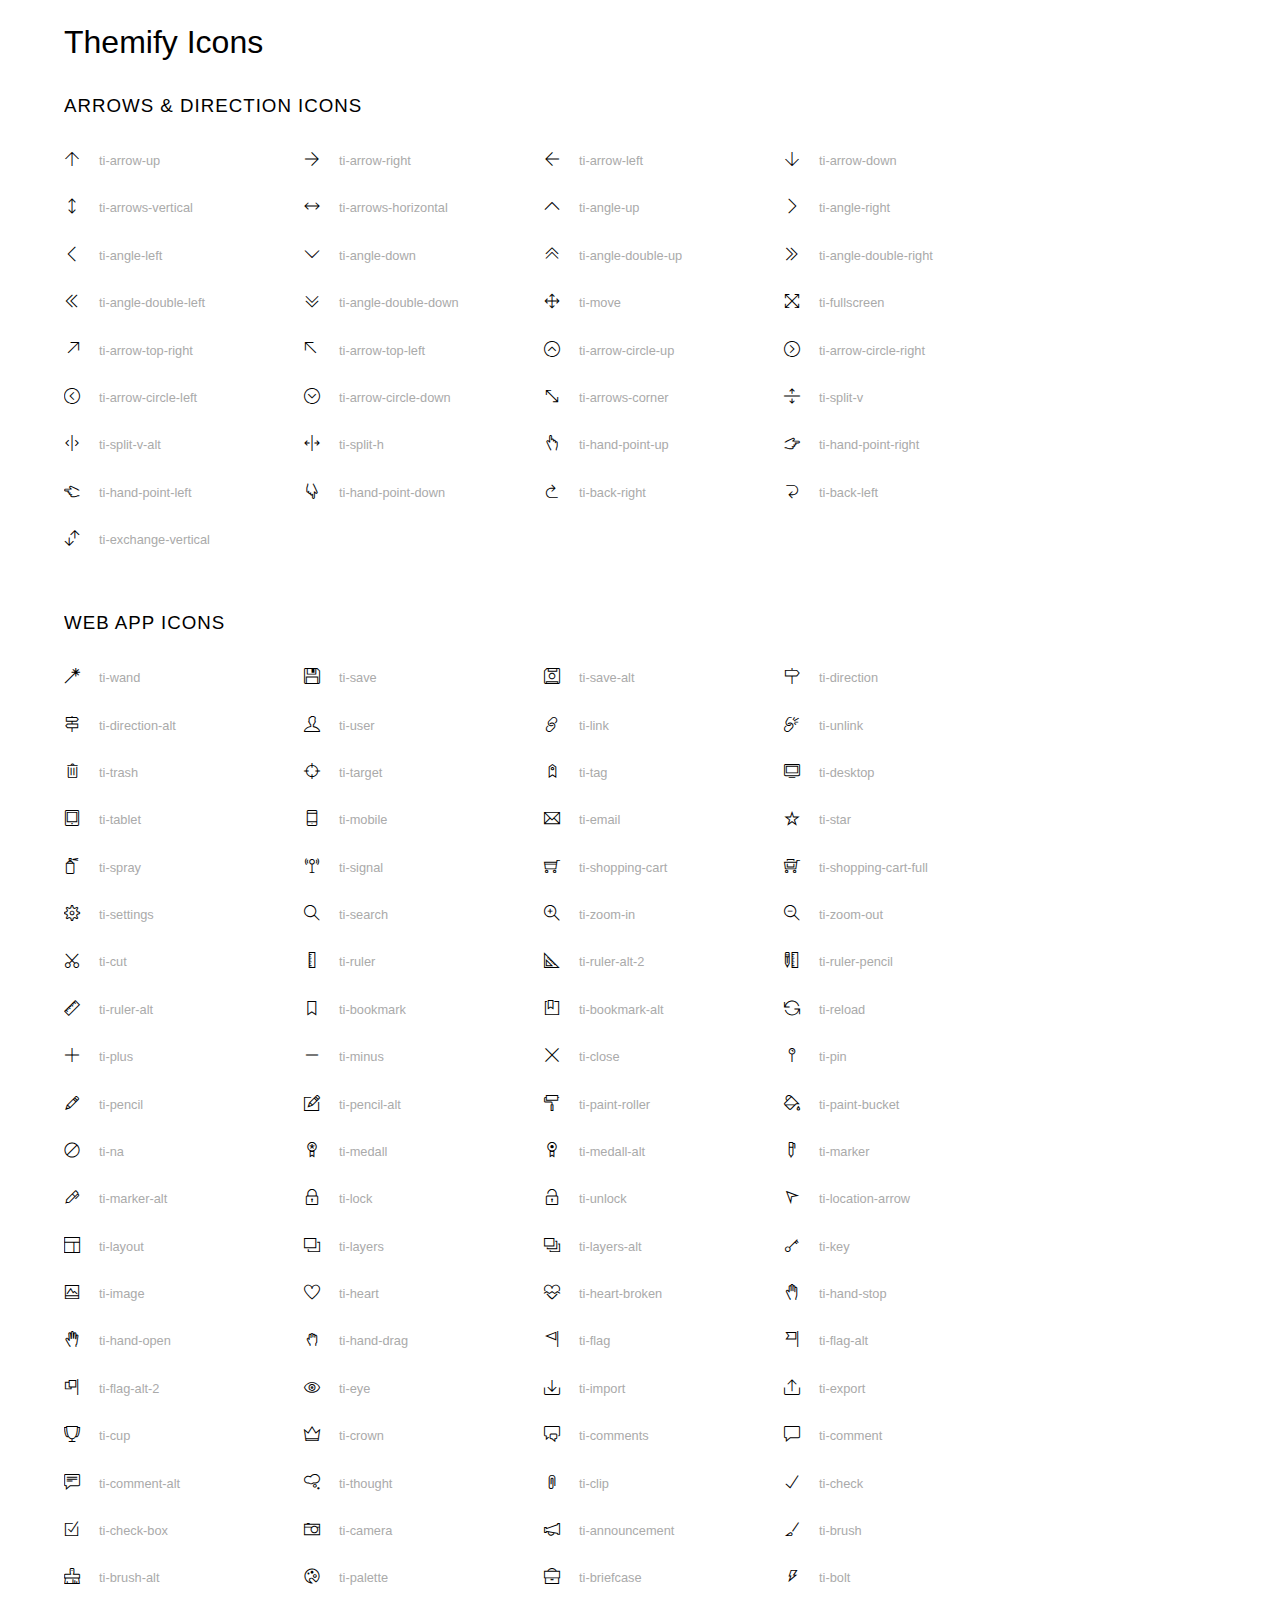
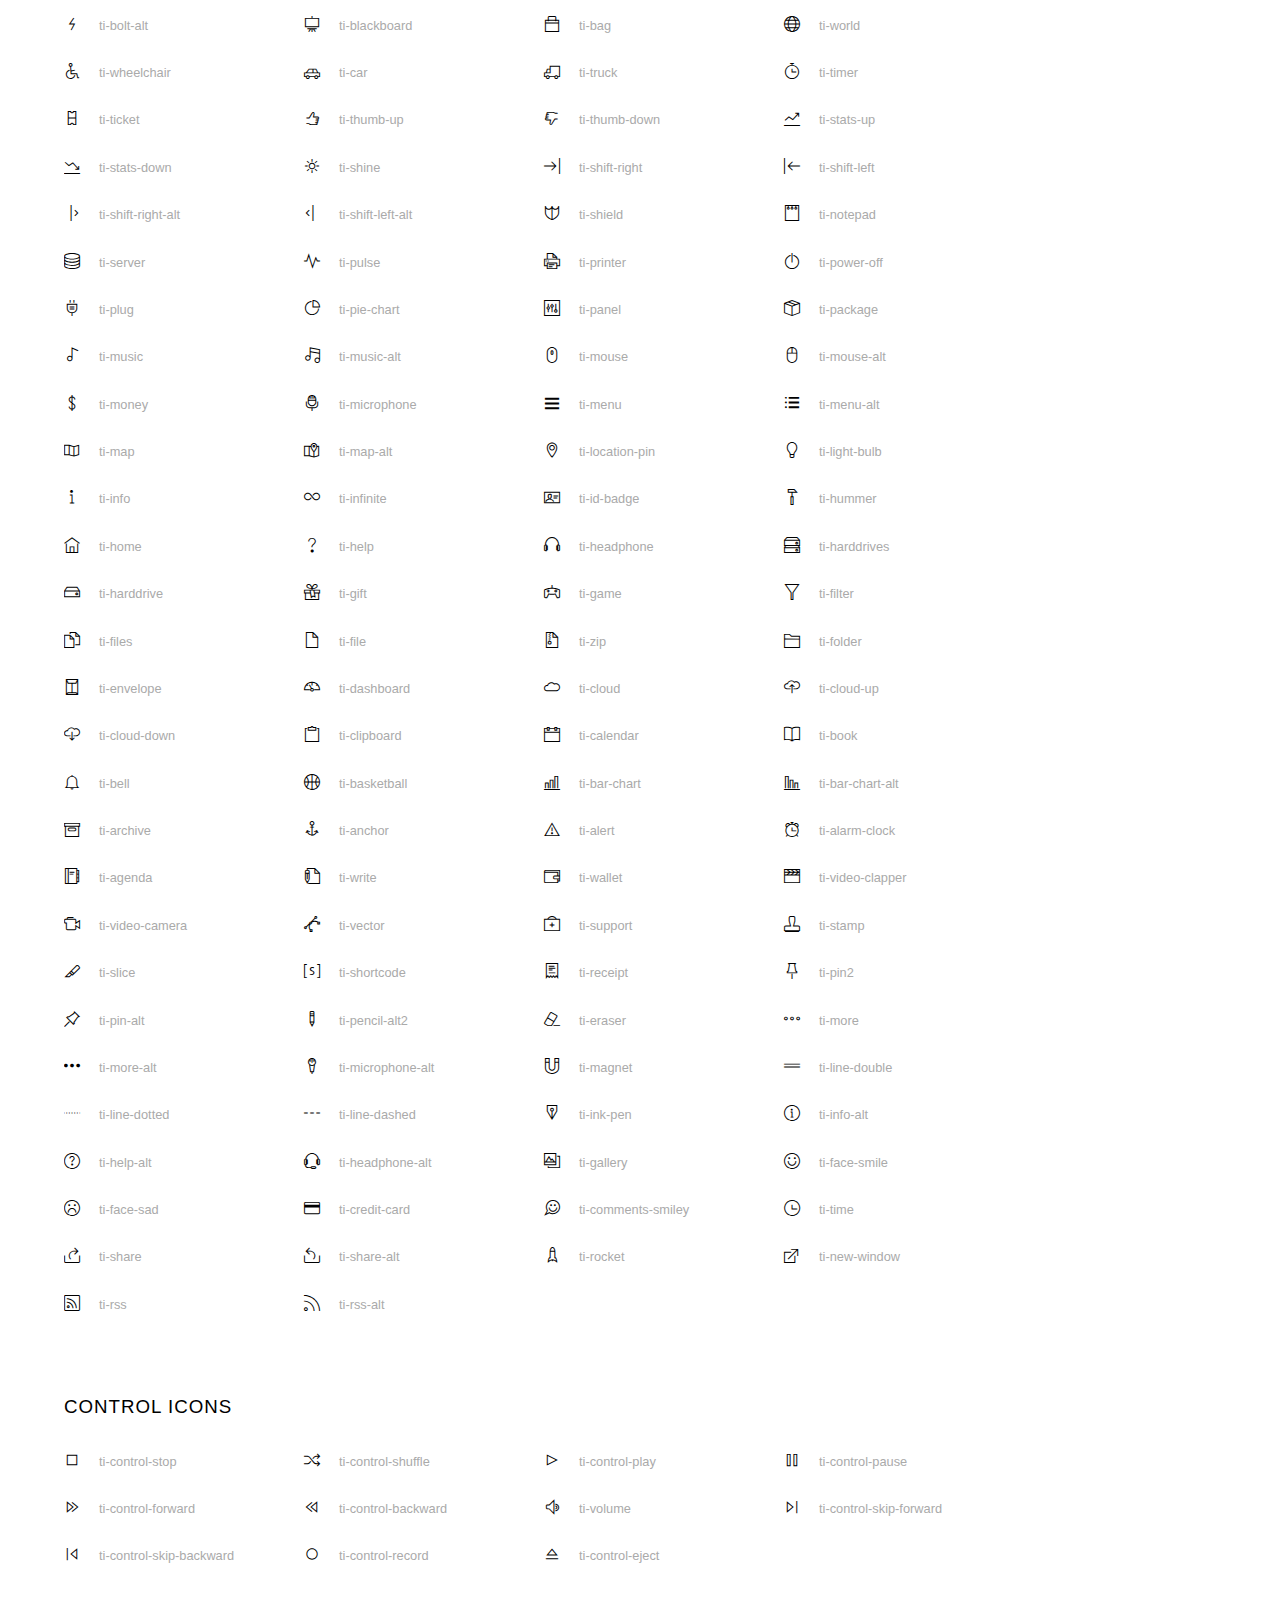
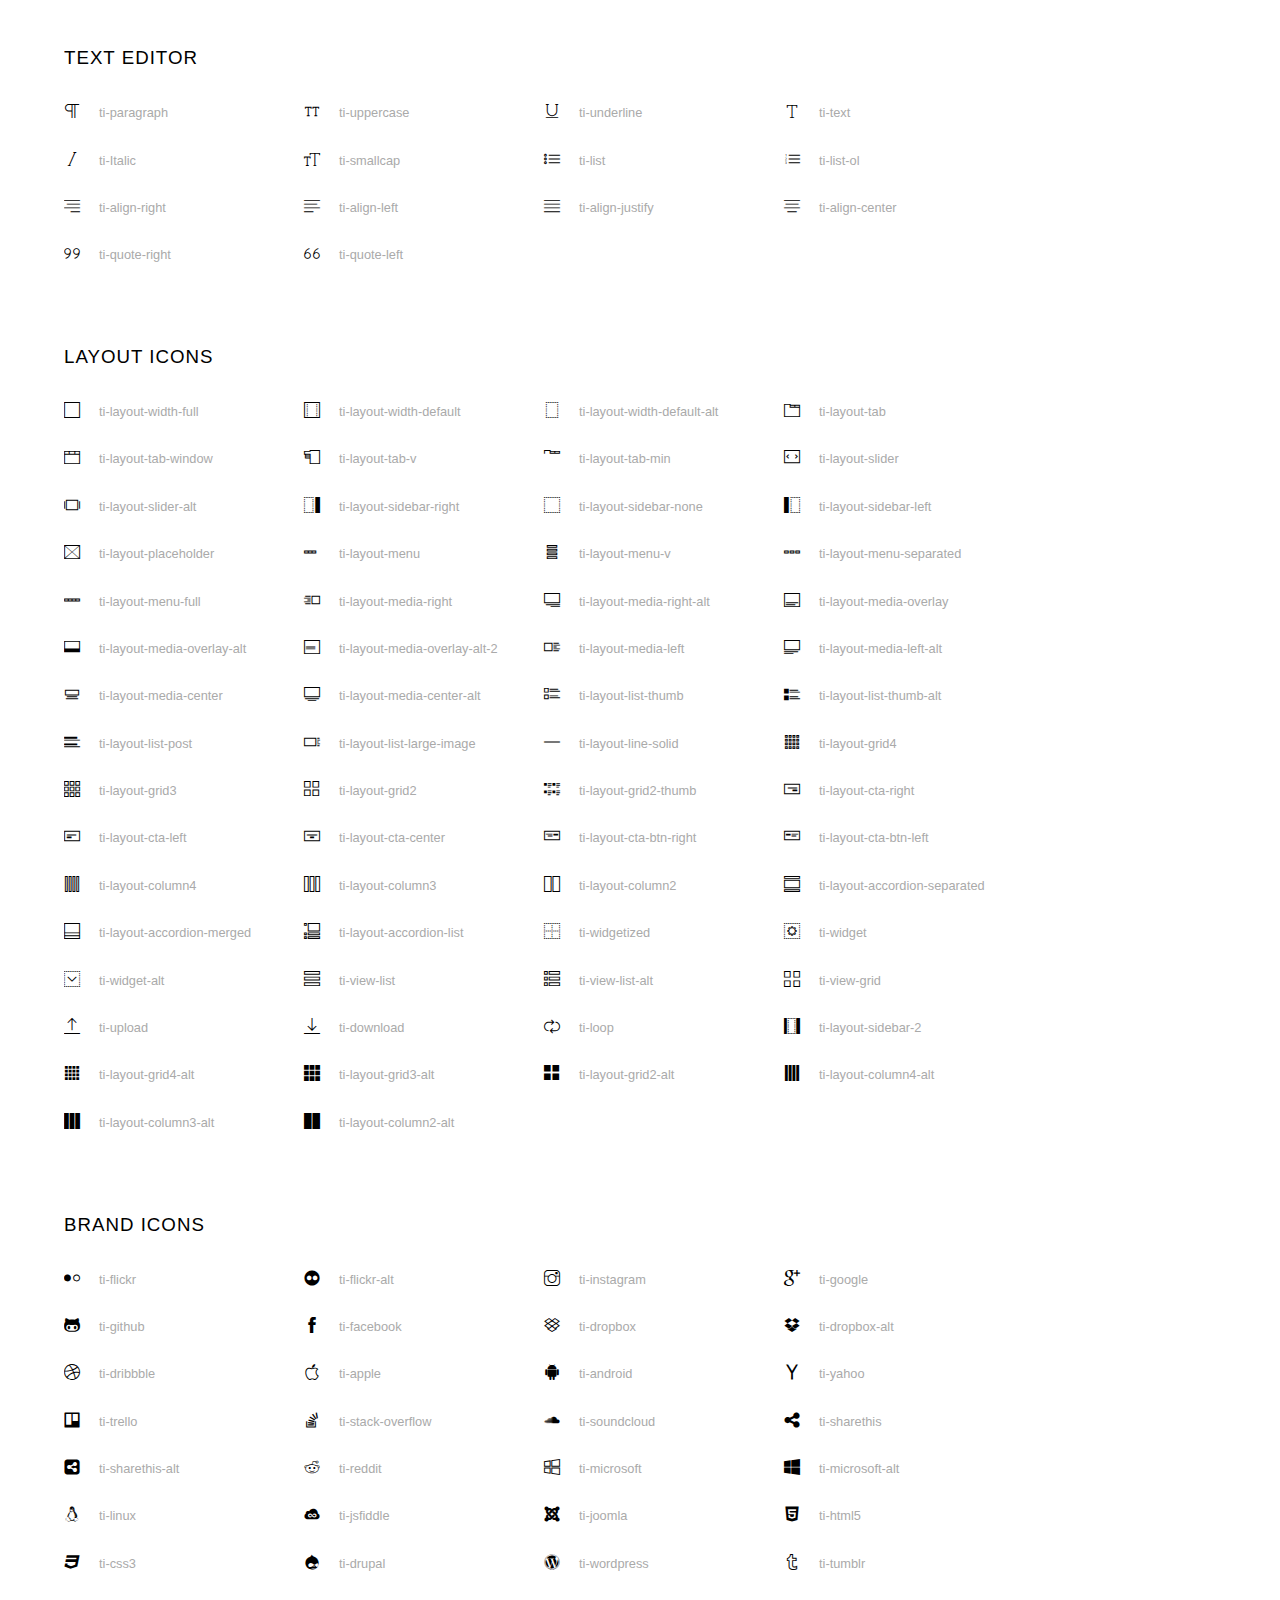
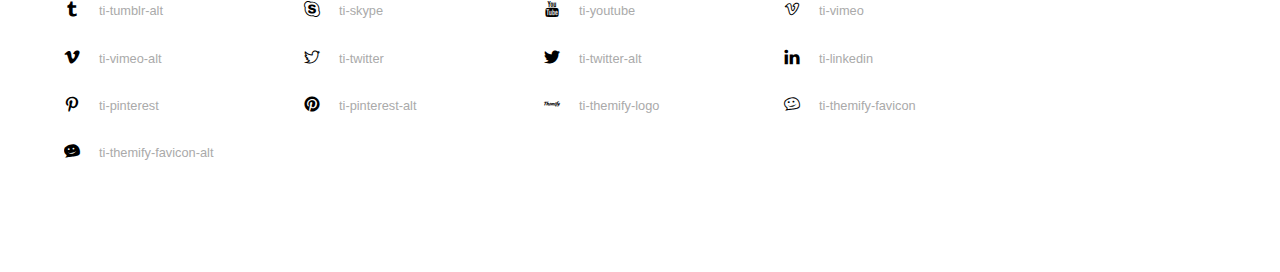
<file: assets/themify-icons-font/index.html>
<!doctype html>
<html>
<head>
	<meta charset="utf-8">
	<title>Themify Icon Font</title>
	<meta name="viewport" content="width=device-width">
	<link rel="stylesheet" href="demo-files/demo.css">
	<link rel="stylesheet" href="themify-icons.css">
	<!--[if lt IE 8]><!-->
	<link rel="stylesheet" href="ie7/ie7.css">
	<!--<![endif]-->
</head>
<body>
	<h1>Themify Icons</h1>

	<div class="icon-section">

		<div class="icon-section">
			<h3>Arrows &amp; Direction Icons </h3>

			<div class="icon-container">
				<span class="ti-arrow-up"></span><span class="icon-name"> ti-arrow-up</span>
			</div>
			<div class="icon-container">
				<span class="ti-arrow-right"></span><span class="icon-name"> ti-arrow-right</span>
			</div>
			<div class="icon-container">
				<span class="ti-arrow-left"></span><span class="icon-name"> ti-arrow-left</span>
			</div>
			<div class="icon-container">
				<span class="ti-arrow-down"></span><span class="icon-name"> ti-arrow-down</span>
			</div>
			<div class="icon-container">
				<span class="ti-arrows-vertical"></span><span class="icon-name"> ti-arrows-vertical</span>
			</div>
			<div class="icon-container">
				<span class="ti-arrows-horizontal"></span><span class="icon-name"> ti-arrows-horizontal</span>
			</div>
			<div class="icon-container">
				<span class="ti-angle-up"></span><span class="icon-name"> ti-angle-up</span>
			</div>
			<div class="icon-container">
				<span class="ti-angle-right"></span><span class="icon-name"> ti-angle-right</span>
			</div>
			<div class="icon-container">
				<span class="ti-angle-left"></span><span class="icon-name"> ti-angle-left</span>
			</div>
			<div class="icon-container">
				<span class="ti-angle-down"></span><span class="icon-name"> ti-angle-down</span>
			</div>	
			<div class="icon-container">
				<span class="ti-angle-double-up"></span><span class="icon-name"> ti-angle-double-up</span>
			</div>
			<div class="icon-container">
				<span class="ti-angle-double-right"></span><span class="icon-name"> ti-angle-double-right</span>
			</div>
			<div class="icon-container">
				<span class="ti-angle-double-left"></span><span class="icon-name"> ti-angle-double-left</span>
			</div>
			<div class="icon-container">
				<span class="ti-angle-double-down"></span><span class="icon-name"> ti-angle-double-down</span>
			</div>					
			<div class="icon-container">
				<span class="ti-move"></span><span class="icon-name"> ti-move</span>
			</div>
			<div class="icon-container">
				<span class="ti-fullscreen"></span><span class="icon-name"> ti-fullscreen</span>
			</div>
			<div class="icon-container">
				<span class="ti-arrow-top-right"></span><span class="icon-name"> ti-arrow-top-right</span>
			</div>
			<div class="icon-container">
				<span class="ti-arrow-top-left"></span><span class="icon-name"> ti-arrow-top-left</span>
			</div>
			<div class="icon-container">
				<span class="ti-arrow-circle-up"></span><span class="icon-name"> ti-arrow-circle-up</span>
			</div>
			<div class="icon-container">
				<span class="ti-arrow-circle-right"></span><span class="icon-name"> ti-arrow-circle-right</span>
			</div>
			<div class="icon-container">
				<span class="ti-arrow-circle-left"></span><span class="icon-name"> ti-arrow-circle-left</span>
			</div>
			<div class="icon-container">
				<span class="ti-arrow-circle-down"></span><span class="icon-name"> ti-arrow-circle-down</span>
			</div>
			<div class="icon-container">
				<span class="ti-arrows-corner"></span><span class="icon-name"> ti-arrows-corner</span>
			</div>
			<div class="icon-container">
				<span class="ti-split-v"></span><span class="icon-name"> ti-split-v</span>
			</div>

			<div class="icon-container">
				<span class="ti-split-v-alt"></span><span class="icon-name"> ti-split-v-alt</span>
			</div>
			<div class="icon-container">
				<span class="ti-split-h"></span><span class="icon-name"> ti-split-h</span>
			</div>
			<div class="icon-container">
				<span class="ti-hand-point-up"></span><span class="icon-name"> ti-hand-point-up</span>
			</div>
			<div class="icon-container">
				<span class="ti-hand-point-right"></span><span class="icon-name"> ti-hand-point-right</span>
			</div>
			<div class="icon-container">
				<span class="ti-hand-point-left"></span><span class="icon-name"> ti-hand-point-left</span>
			</div>
			<div class="icon-container">
				<span class="ti-hand-point-down"></span><span class="icon-name"> ti-hand-point-down</span>
			</div>
			<div class="icon-container">
				<span class="ti-back-right"></span><span class="icon-name"> ti-back-right</span>
			</div>
			<div class="icon-container">
				<span class="ti-back-left"></span><span class="icon-name"> ti-back-left</span>
			</div>
			<div class="icon-container">
				<span class="ti-exchange-vertical"></span><span class="icon-name"> ti-exchange-vertical</span>
			</div>

		</div> <!-- Arrows Icons -->



		<h3>Web App Icons</h3>
		
		<div class="icon-section">

			<div class="icon-container">
				<span class="ti-wand"></span><span class="icon-name"> ti-wand</span>
			</div>
			<div class="icon-container">
				<span class="ti-save"></span><span class="icon-name"> ti-save</span>
			</div>
			<div class="icon-container">
				<span class="ti-save-alt"></span><span class="icon-name"> ti-save-alt</span>
			</div>

			<div class="icon-container">
				<span class="ti-direction"></span><span class="icon-name"> ti-direction</span>
			</div>
			<div class="icon-container">
				<span class="ti-direction-alt"></span><span class="icon-name"> ti-direction-alt</span>
			</div>
			<div class="icon-container">
				<span class="ti-user"></span><span class="icon-name"> ti-user</span>
			</div>
			<div class="icon-container">
				<span class="ti-link"></span><span class="icon-name"> ti-link</span>
			</div>
			<div class="icon-container">
				<span class="ti-unlink"></span><span class="icon-name"> ti-unlink</span>
			</div>
			<div class="icon-container">
				<span class="ti-trash"></span><span class="icon-name"> ti-trash</span>
			</div>
			<div class="icon-container">
				<span class="ti-target"></span><span class="icon-name"> ti-target</span>
			</div>
			<div class="icon-container">
				<span class="ti-tag"></span><span class="icon-name"> ti-tag</span>
			</div>
			<div class="icon-container">
				<span class="ti-desktop"></span><span class="icon-name"> ti-desktop</span>
			</div>
			<div class="icon-container">
				<span class="ti-tablet"></span><span class="icon-name"> ti-tablet</span>
			</div>
			<div class="icon-container">
				<span class="ti-mobile"></span><span class="icon-name"> ti-mobile</span>
			</div>
			<div class="icon-container">
				<span class="ti-email"></span><span class="icon-name"> ti-email</span>
			</div>	
			<div class="icon-container">
				<span class="ti-star"></span><span class="icon-name"> ti-star</span>
			</div>
			<div class="icon-container">
				<span class="ti-spray"></span><span class="icon-name"> ti-spray</span>
			</div>
			<div class="icon-container">
				<span class="ti-signal"></span><span class="icon-name"> ti-signal</span>
			</div>
			<div class="icon-container">
				<span class="ti-shopping-cart"></span><span class="icon-name"> ti-shopping-cart</span>
			</div>
			<div class="icon-container">
				<span class="ti-shopping-cart-full"></span><span class="icon-name"> ti-shopping-cart-full</span>
			</div>
			<div class="icon-container">
				<span class="ti-settings"></span><span class="icon-name"> ti-settings</span>
			</div>
			<div class="icon-container">
				<span class="ti-search"></span><span class="icon-name"> ti-search</span>
			</div>
			<div class="icon-container">
				<span class="ti-zoom-in"></span><span class="icon-name"> ti-zoom-in</span>
			</div>
			<div class="icon-container">
				<span class="ti-zoom-out"></span><span class="icon-name"> ti-zoom-out</span>
			</div>
			<div class="icon-container">
				<span class="ti-cut"></span><span class="icon-name"> ti-cut</span>
			</div>
			<div class="icon-container">
				<span class="ti-ruler"></span><span class="icon-name"> ti-ruler</span>
			</div>
			<div class="icon-container">
				<span class="ti-ruler-alt-2"></span><span class="icon-name"> ti-ruler-alt-2</span>
			</div>			
			<div class="icon-container">
				<span class="ti-ruler-pencil"></span><span class="icon-name"> ti-ruler-pencil</span>
			</div>
			<div class="icon-container">
				<span class="ti-ruler-alt"></span><span class="icon-name"> ti-ruler-alt</span>
			</div>
			<div class="icon-container">
				<span class="ti-bookmark"></span><span class="icon-name"> ti-bookmark</span>
			</div>
			<div class="icon-container">
				<span class="ti-bookmark-alt"></span><span class="icon-name"> ti-bookmark-alt</span>
			</div>
			<div class="icon-container">
				<span class="ti-reload"></span><span class="icon-name"> ti-reload</span>
			</div>
			<div class="icon-container">
				<span class="ti-plus"></span><span class="icon-name"> ti-plus</span>
			</div>
			<div class="icon-container">
				<span class="ti-minus"></span><span class="icon-name"> ti-minus</span>
			</div>
			<div class="icon-container">
				<span class="ti-close"></span><span class="icon-name"> ti-close</span>
			</div>			
			<div class="icon-container">
				<span class="ti-pin"></span><span class="icon-name"> ti-pin</span>
			</div>
			<div class="icon-container">
				<span class="ti-pencil"></span><span class="icon-name"> ti-pencil</span>
			</div>
					
		  	<div class="icon-container">
				<span class="ti-pencil-alt"></span><span class="icon-name"> ti-pencil-alt</span>
			</div>
			<div class="icon-container">
				<span class="ti-paint-roller"></span><span class="icon-name"> ti-paint-roller</span>
			</div>
			<div class="icon-container">
				<span class="ti-paint-bucket"></span><span class="icon-name"> ti-paint-bucket</span>
			</div>
			<div class="icon-container">
				<span class="ti-na"></span><span class="icon-name"> ti-na</span>
			</div>
			<div class="icon-container">
				<span class="ti-medall"></span><span class="icon-name"> ti-medall</span>
			</div>
			<div class="icon-container">
				<span class="ti-medall-alt"></span><span class="icon-name"> ti-medall-alt</span>
			</div>
			<div class="icon-container">
				<span class="ti-marker"></span><span class="icon-name"> ti-marker</span>
			</div>
			<div class="icon-container">
				<span class="ti-marker-alt"></span><span class="icon-name"> ti-marker-alt</span>
			</div>

			<div class="icon-container">
				<span class="ti-lock"></span><span class="icon-name"> ti-lock</span>
			</div>
			<div class="icon-container">
				<span class="ti-unlock"></span><span class="icon-name"> ti-unlock</span>
			</div>
			<div class="icon-container">
				<span class="ti-location-arrow"></span><span class="icon-name"> ti-location-arrow</span>
			</div>
			<div class="icon-container">
				<span class="ti-layout"></span><span class="icon-name"> ti-layout</span>
			</div>
			<div class="icon-container">
				<span class="ti-layers"></span><span class="icon-name"> ti-layers</span>
			</div>
			<div class="icon-container">
				<span class="ti-layers-alt"></span><span class="icon-name"> ti-layers-alt</span>
			</div>
			<div class="icon-container">
				<span class="ti-key"></span><span class="icon-name"> ti-key</span>
			</div>
			<div class="icon-container">
				<span class="ti-image"></span><span class="icon-name"> ti-image</span>
			</div>
			<div class="icon-container">
				<span class="ti-heart"></span><span class="icon-name"> ti-heart</span>
			</div>
			<div class="icon-container">
				<span class="ti-heart-broken"></span><span class="icon-name"> ti-heart-broken</span>
			</div>
			<div class="icon-container">
				<span class="ti-hand-stop"></span><span class="icon-name"> ti-hand-stop</span>
			</div>
			<div class="icon-container">
				<span class="ti-hand-open"></span><span class="icon-name"> ti-hand-open</span>
			</div>
			<div class="icon-container">
				<span class="ti-hand-drag"></span><span class="icon-name"> ti-hand-drag</span>
			</div>
			<div class="icon-container">
				<span class="ti-flag"></span><span class="icon-name"> ti-flag</span>
			</div>
			<div class="icon-container">
				<span class="ti-flag-alt"></span><span class="icon-name"> ti-flag-alt</span>
			</div>
			<div class="icon-container">
				<span class="ti-flag-alt-2"></span><span class="icon-name"> ti-flag-alt-2</span>
			</div>
			<div class="icon-container">
				<span class="ti-eye"></span><span class="icon-name"> ti-eye</span>
			</div>
			<div class="icon-container">
				<span class="ti-import"></span><span class="icon-name"> ti-import</span>
			</div>			
			<div class="icon-container">
				<span class="ti-export"></span><span class="icon-name"> ti-export</span>
			</div>
			<div class="icon-container">
				<span class="ti-cup"></span><span class="icon-name"> ti-cup</span>
			</div>
			<div class="icon-container">
				<span class="ti-crown"></span><span class="icon-name"> ti-crown</span>
			</div>
			<div class="icon-container">
				<span class="ti-comments"></span><span class="icon-name"> ti-comments</span>
			</div>
			<div class="icon-container">
				<span class="ti-comment"></span><span class="icon-name"> ti-comment</span>
			</div>
			<div class="icon-container">
				<span class="ti-comment-alt"></span><span class="icon-name"> ti-comment-alt</span>
			</div>
			<div class="icon-container">
				<span class="ti-thought"></span><span class="icon-name"> ti-thought</span>
			</div>			
			<div class="icon-container">
				<span class="ti-clip"></span><span class="icon-name"> ti-clip</span>
			</div>

			<div class="icon-container">
				<span class="ti-check"></span><span class="icon-name"> ti-check</span>
			</div>
			<div class="icon-container">
				<span class="ti-check-box"></span><span class="icon-name"> ti-check-box</span>
			</div>
			<div class="icon-container">
				<span class="ti-camera"></span><span class="icon-name"> ti-camera</span>
			</div>
			<div class="icon-container">
				<span class="ti-announcement"></span><span class="icon-name"> ti-announcement</span>
			</div>
			<div class="icon-container">
				<span class="ti-brush"></span><span class="icon-name"> ti-brush</span>
			</div>
			<div class="icon-container">
				<span class="ti-brush-alt"></span><span class="icon-name"> ti-brush-alt</span>
			</div>
			<div class="icon-container">
				<span class="ti-palette"></span><span class="icon-name"> ti-palette</span>
			</div>			
			<div class="icon-container">
				<span class="ti-briefcase"></span><span class="icon-name"> ti-briefcase</span>
			</div>
			<div class="icon-container">
				<span class="ti-bolt"></span><span class="icon-name"> ti-bolt</span>
			</div>
			<div class="icon-container">
				<span class="ti-bolt-alt"></span><span class="icon-name"> ti-bolt-alt</span>
			</div>
			<div class="icon-container">
				<span class="ti-blackboard"></span><span class="icon-name"> ti-blackboard</span>
			</div>
			<div class="icon-container">
				<span class="ti-bag"></span><span class="icon-name"> ti-bag</span>
			</div>
			<div class="icon-container">
				<span class="ti-world"></span><span class="icon-name"> ti-world</span>
			</div>
			<div class="icon-container">
				<span class="ti-wheelchair"></span><span class="icon-name"> ti-wheelchair</span>
			</div>
			<div class="icon-container">
				<span class="ti-car"></span><span class="icon-name"> ti-car</span>
			</div>
			<div class="icon-container">
				<span class="ti-truck"></span><span class="icon-name"> ti-truck</span>
			</div>
			<div class="icon-container">
				<span class="ti-timer"></span><span class="icon-name"> ti-timer</span>
			</div>
			<div class="icon-container">
				<span class="ti-ticket"></span><span class="icon-name"> ti-ticket</span>
			</div>
			<div class="icon-container">
				<span class="ti-thumb-up"></span><span class="icon-name"> ti-thumb-up</span>
			</div>
			<div class="icon-container">
				<span class="ti-thumb-down"></span><span class="icon-name"> ti-thumb-down</span>
			</div>

			<div class="icon-container">
				<span class="ti-stats-up"></span><span class="icon-name"> ti-stats-up</span>
			</div>
			<div class="icon-container">
				<span class="ti-stats-down"></span><span class="icon-name"> ti-stats-down</span>
			</div>
			<div class="icon-container">
				<span class="ti-shine"></span><span class="icon-name"> ti-shine</span>
			</div>
			<div class="icon-container">
				<span class="ti-shift-right"></span><span class="icon-name"> ti-shift-right</span>
			</div>
			<div class="icon-container">
				<span class="ti-shift-left"></span><span class="icon-name"> ti-shift-left</span>
			</div>

			<div class="icon-container">
				<span class="ti-shift-right-alt"></span><span class="icon-name"> ti-shift-right-alt</span>
			</div>
			<div class="icon-container">
				<span class="ti-shift-left-alt"></span><span class="icon-name"> ti-shift-left-alt</span>
			</div>
			<div class="icon-container">
				<span class="ti-shield"></span><span class="icon-name"> ti-shield</span>
			</div>
			<div class="icon-container">
				<span class="ti-notepad"></span><span class="icon-name"> ti-notepad</span>
			</div>
			<div class="icon-container">
				<span class="ti-server"></span><span class="icon-name"> ti-server</span>
			</div>

			<div class="icon-container">
				<span class="ti-pulse"></span><span class="icon-name"> ti-pulse</span>
			</div>
			<div class="icon-container">
				<span class="ti-printer"></span><span class="icon-name"> ti-printer</span>
			</div>
			<div class="icon-container">
				<span class="ti-power-off"></span><span class="icon-name"> ti-power-off</span>
			</div>
			<div class="icon-container">
				<span class="ti-plug"></span><span class="icon-name"> ti-plug</span>
			</div>
			<div class="icon-container">
				<span class="ti-pie-chart"></span><span class="icon-name"> ti-pie-chart</span>
			</div>

			<div class="icon-container">
				<span class="ti-panel"></span><span class="icon-name"> ti-panel</span>
			</div>
			<div class="icon-container">
				<span class="ti-package"></span><span class="icon-name"> ti-package</span>
			</div>
			<div class="icon-container">
				<span class="ti-music"></span><span class="icon-name"> ti-music</span>
			</div>
			<div class="icon-container">
				<span class="ti-music-alt"></span><span class="icon-name"> ti-music-alt</span>
			</div>
			<div class="icon-container">
				<span class="ti-mouse"></span><span class="icon-name"> ti-mouse</span>
			</div>
			<div class="icon-container">
				<span class="ti-mouse-alt"></span><span class="icon-name"> ti-mouse-alt</span>
			</div>
			<div class="icon-container">
				<span class="ti-money"></span><span class="icon-name"> ti-money</span>
			</div>
			<div class="icon-container">
				<span class="ti-microphone"></span><span class="icon-name"> ti-microphone</span>
			</div>
			<div class="icon-container">
				<span class="ti-menu"></span><span class="icon-name"> ti-menu</span>
			</div>
			<div class="icon-container">
				<span class="ti-menu-alt"></span><span class="icon-name"> ti-menu-alt</span>
			</div>
			<div class="icon-container">
				<span class="ti-map"></span><span class="icon-name"> ti-map</span>
			</div>
			<div class="icon-container">
				<span class="ti-map-alt"></span><span class="icon-name"> ti-map-alt</span>
			</div>

			<div class="icon-container">
				<span class="ti-location-pin"></span><span class="icon-name"> ti-location-pin</span>
			</div>

			<div class="icon-container">
				<span class="ti-light-bulb"></span><span class="icon-name"> ti-light-bulb</span>
			</div>
			<div class="icon-container">
				<span class="ti-info"></span><span class="icon-name"> ti-info</span>
			</div>
			<div class="icon-container">
				<span class="ti-infinite"></span><span class="icon-name"> ti-infinite</span>
			</div>
			<div class="icon-container">
				<span class="ti-id-badge"></span><span class="icon-name"> ti-id-badge</span>
			</div>
			<div class="icon-container">
				<span class="ti-hummer"></span><span class="icon-name"> ti-hummer</span>
			</div>
			<div class="icon-container">
				<span class="ti-home"></span><span class="icon-name"> ti-home</span>
			</div>
			<div class="icon-container">
				<span class="ti-help"></span><span class="icon-name"> ti-help</span>
			</div>
			<div class="icon-container">
				<span class="ti-headphone"></span><span class="icon-name"> ti-headphone</span>
			</div>
			<div class="icon-container">
				<span class="ti-harddrives"></span><span class="icon-name"> ti-harddrives</span>
			</div>
			<div class="icon-container">
				<span class="ti-harddrive"></span><span class="icon-name"> ti-harddrive</span>
			</div>
			<div class="icon-container">
				<span class="ti-gift"></span><span class="icon-name"> ti-gift</span>
			</div>
			<div class="icon-container">
				<span class="ti-game"></span><span class="icon-name"> ti-game</span>
			</div>
			<div class="icon-container">
				<span class="ti-filter"></span><span class="icon-name"> ti-filter</span>
			</div>
			<div class="icon-container">
				<span class="ti-files"></span><span class="icon-name"> ti-files</span>
			</div>
			<div class="icon-container">
				<span class="ti-file"></span><span class="icon-name"> ti-file</span>
			</div>
			<div class="icon-container">
				<span class="ti-zip"></span><span class="icon-name"> ti-zip</span>
			</div>
			<div class="icon-container">
				<span class="ti-folder"></span><span class="icon-name"> ti-folder</span>
			</div>			
			<div class="icon-container">
				<span class="ti-envelope"></span><span class="icon-name"> ti-envelope</span>
			</div>


			<div class="icon-container">
				<span class="ti-dashboard"></span><span class="icon-name"> ti-dashboard</span>
			</div>
			<div class="icon-container">
				<span class="ti-cloud"></span><span class="icon-name"> ti-cloud</span>
			</div>
			<div class="icon-container">
				<span class="ti-cloud-up"></span><span class="icon-name"> ti-cloud-up</span>
			</div>
			<div class="icon-container">
				<span class="ti-cloud-down"></span><span class="icon-name"> ti-cloud-down</span>
			</div>
			<div class="icon-container">
				<span class="ti-clipboard"></span><span class="icon-name"> ti-clipboard</span>
			</div>
			<div class="icon-container">
				<span class="ti-calendar"></span><span class="icon-name"> ti-calendar</span>
			</div>
			<div class="icon-container">
				<span class="ti-book"></span><span class="icon-name"> ti-book</span>
			</div>
			<div class="icon-container">
				<span class="ti-bell"></span><span class="icon-name"> ti-bell</span>
			</div>
			<div class="icon-container">
				<span class="ti-basketball"></span><span class="icon-name"> ti-basketball</span>
			</div>
			<div class="icon-container">
				<span class="ti-bar-chart"></span><span class="icon-name"> ti-bar-chart</span>
			</div>
			<div class="icon-container">
				<span class="ti-bar-chart-alt"></span><span class="icon-name"> ti-bar-chart-alt</span>
			</div>


			<div class="icon-container">
				<span class="ti-archive"></span><span class="icon-name"> ti-archive</span>
			</div>
			<div class="icon-container">
				<span class="ti-anchor"></span><span class="icon-name"> ti-anchor</span>
			</div>

			<div class="icon-container">
				<span class="ti-alert"></span><span class="icon-name"> ti-alert</span>
			</div>
			<div class="icon-container">
				<span class="ti-alarm-clock"></span><span class="icon-name"> ti-alarm-clock</span>
			</div>
			<div class="icon-container">
				<span class="ti-agenda"></span><span class="icon-name"> ti-agenda</span>
			</div>
			<div class="icon-container">
				<span class="ti-write"></span><span class="icon-name"> ti-write</span>
			</div>

			<div class="icon-container">
				<span class="ti-wallet"></span><span class="icon-name"> ti-wallet</span>
			</div>
			<div class="icon-container">
				<span class="ti-video-clapper"></span><span class="icon-name"> ti-video-clapper</span>
			</div>
			<div class="icon-container">
				<span class="ti-video-camera"></span><span class="icon-name"> ti-video-camera</span>
			</div>
			<div class="icon-container">
				<span class="ti-vector"></span><span class="icon-name"> ti-vector</span>
			</div>

			<div class="icon-container">
				<span class="ti-support"></span><span class="icon-name"> ti-support</span>
			</div>
			<div class="icon-container">
				<span class="ti-stamp"></span><span class="icon-name"> ti-stamp</span>
			</div>
			<div class="icon-container">
				<span class="ti-slice"></span><span class="icon-name"> ti-slice</span>
			</div>
			<div class="icon-container">
				<span class="ti-shortcode"></span><span class="icon-name"> ti-shortcode</span>
			</div>
			<div class="icon-container">
				<span class="ti-receipt"></span><span class="icon-name"> ti-receipt</span>
			</div>
			<div class="icon-container">
				<span class="ti-pin2"></span><span class="icon-name"> ti-pin2</span>
			</div>
			<div class="icon-container">
				<span class="ti-pin-alt"></span><span class="icon-name"> ti-pin-alt</span>
			</div>
			<div class="icon-container">
				<span class="ti-pencil-alt2"></span><span class="icon-name"> ti-pencil-alt2</span>
			</div>
			<div class="icon-container">
				<span class="ti-eraser"></span><span class="icon-name"> ti-eraser</span>
			</div>			
			<div class="icon-container">
				<span class="ti-more"></span><span class="icon-name"> ti-more</span>
			</div>
			<div class="icon-container">
				<span class="ti-more-alt"></span><span class="icon-name"> ti-more-alt</span>
			</div>
			<div class="icon-container">
				<span class="ti-microphone-alt"></span><span class="icon-name"> ti-microphone-alt</span>
			</div>
			<div class="icon-container">
				<span class="ti-magnet"></span><span class="icon-name"> ti-magnet</span>
			</div>
			<div class="icon-container">
				<span class="ti-line-double"></span><span class="icon-name"> ti-line-double</span>
			</div>
			<div class="icon-container">
				<span class="ti-line-dotted"></span><span class="icon-name"> ti-line-dotted</span>
			</div>
			<div class="icon-container">
				<span class="ti-line-dashed"></span><span class="icon-name"> ti-line-dashed</span>
			</div>

			<div class="icon-container">
				<span class="ti-ink-pen"></span><span class="icon-name"> ti-ink-pen</span>
			</div>
			<div class="icon-container">
				<span class="ti-info-alt"></span><span class="icon-name"> ti-info-alt</span>
			</div>
			<div class="icon-container">
				<span class="ti-help-alt"></span><span class="icon-name"> ti-help-alt</span>
			</div>
			<div class="icon-container">
				<span class="ti-headphone-alt"></span><span class="icon-name"> ti-headphone-alt</span>
			</div>

			<div class="icon-container">
				<span class="ti-gallery"></span><span class="icon-name"> ti-gallery</span>
			</div>
			<div class="icon-container">
				<span class="ti-face-smile"></span><span class="icon-name"> ti-face-smile</span>
			</div>
			<div class="icon-container">
				<span class="ti-face-sad"></span><span class="icon-name"> ti-face-sad</span>
			</div>
			<div class="icon-container">
				<span class="ti-credit-card"></span><span class="icon-name"> ti-credit-card</span>
			</div>
			<div class="icon-container">
				<span class="ti-comments-smiley"></span><span class="icon-name"> ti-comments-smiley</span>
			</div>
			<div class="icon-container">
				<span class="ti-time"></span><span class="icon-name"> ti-time</span>
			</div>
			<div class="icon-container">
				<span class="ti-share"></span><span class="icon-name"> ti-share</span>
			</div>
			<div class="icon-container">
				<span class="ti-share-alt"></span><span class="icon-name"> ti-share-alt</span>
			</div>
			<div class="icon-container">
				<span class="ti-rocket"></span><span class="icon-name"> ti-rocket</span>
			</div>

			<div class="icon-container">
				<span class="ti-new-window"></span><span class="icon-name"> ti-new-window</span>
			</div>

			<div class="icon-container">
				<span class="ti-rss"></span><span class="icon-name"> ti-rss</span>
			</div>

			<div class="icon-container">
				<span class="ti-rss-alt"></span><span class="icon-name"> ti-rss-alt</span>
			</div>
			
		</div><!-- Web App Icons -->


		<div class="icon-section">
			<h3>Control Icons</h3>
			<div class="icon-container">
				<span class="ti-control-stop"></span><span class="icon-name"> ti-control-stop</span>
			</div>
			<div class="icon-container">
				<span class="ti-control-shuffle"></span><span class="icon-name"> ti-control-shuffle</span>
			</div>
			<div class="icon-container">
				<span class="ti-control-play"></span><span class="icon-name"> ti-control-play</span>
			</div>
			<div class="icon-container">
				<span class="ti-control-pause"></span><span class="icon-name"> ti-control-pause</span>
			</div>
			<div class="icon-container">
				<span class="ti-control-forward"></span><span class="icon-name"> ti-control-forward</span>
			</div>
			<div class="icon-container">
				<span class="ti-control-backward"></span><span class="icon-name"> ti-control-backward</span>
			</div>	
			<div class="icon-container">
				<span class="ti-volume"></span><span class="icon-name"> ti-volume</span>
			</div>
			<div class="icon-container">
				<span class="ti-control-skip-forward"></span><span class="icon-name"> ti-control-skip-forward</span>
			</div>
			<div class="icon-container">
				<span class="ti-control-skip-backward"></span><span class="icon-name"> ti-control-skip-backward</span>
			</div>
			<div class="icon-container">
				<span class="ti-control-record"></span><span class="icon-name"> ti-control-record</span>
			</div>
			<div class="icon-container">
				<span class="ti-control-eject"></span><span class="icon-name"> ti-control-eject</span>
			</div>			
		</div> <!-- Control Icons -->


		<div class="icon-section">
			<h3>Text Editor</h3>

			<div class="icon-container">
				<span class="ti-paragraph"></span><span class="icon-name"> ti-paragraph</span>
			</div>
			<div class="icon-container">
				<span class="ti-uppercase"></span><span class="icon-name"> ti-uppercase</span>
			</div>

			<div class="icon-container">
				<span class="ti-underline"></span><span class="icon-name"> ti-underline</span>
			</div>
			<div class="icon-container">
				<span class="ti-text"></span><span class="icon-name"> ti-text</span>
			</div>
			<div class="icon-container">
				<span class="ti-Italic"></span><span class="icon-name"> ti-Italic</span>
			</div>
			<div class="icon-container">
				<span class="ti-smallcap"></span><span class="icon-name"> ti-smallcap</span>
			</div>
			<div class="icon-container">
				<span class="ti-list"></span><span class="icon-name"> ti-list</span>
			</div>
			<div class="icon-container">
				<span class="ti-list-ol"></span><span class="icon-name"> ti-list-ol</span>
			</div>
			<div class="icon-container">
				<span class="ti-align-right"></span><span class="icon-name"> ti-align-right</span>
			</div>
			<div class="icon-container">
				<span class="ti-align-left"></span><span class="icon-name"> ti-align-left</span>
			</div>
			<div class="icon-container">
				<span class="ti-align-justify"></span><span class="icon-name"> ti-align-justify</span>
			</div>
			<div class="icon-container">
				<span class="ti-align-center"></span><span class="icon-name"> ti-align-center</span>
			</div>
			<div class="icon-container">
				<span class="ti-quote-right"></span><span class="icon-name"> ti-quote-right</span>
			</div>
			<div class="icon-container">
				<span class="ti-quote-left"></span><span class="icon-name"> ti-quote-left</span>
			</div>

		</div> <!-- Text Editor -->



		<div class="icon-section">
			<h3>Layout Icons</h3>
			<div class="icon-container">
				<span class="ti-layout-width-full"></span><span class="icon-name"> ti-layout-width-full</span>
			</div>
			<div class="icon-container">
				<span class="ti-layout-width-default"></span><span class="icon-name"> ti-layout-width-default</span>
			</div>
			<div class="icon-container">
				<span class="ti-layout-width-default-alt"></span><span class="icon-name"> ti-layout-width-default-alt</span>
			</div>
			<div class="icon-container">
				<span class="ti-layout-tab"></span><span class="icon-name"> ti-layout-tab</span>
			</div>
			<div class="icon-container">
				<span class="ti-layout-tab-window"></span><span class="icon-name"> ti-layout-tab-window</span>
			</div>
			<div class="icon-container">
				<span class="ti-layout-tab-v"></span><span class="icon-name"> ti-layout-tab-v</span>
			</div>
			<div class="icon-container">
				<span class="ti-layout-tab-min"></span><span class="icon-name"> ti-layout-tab-min</span>
			</div>
			<div class="icon-container">
				<span class="ti-layout-slider"></span><span class="icon-name"> ti-layout-slider</span>
			</div>
			<div class="icon-container">
				<span class="ti-layout-slider-alt"></span><span class="icon-name"> ti-layout-slider-alt</span>
			</div>
			<div class="icon-container">
				<span class="ti-layout-sidebar-right"></span><span class="icon-name"> ti-layout-sidebar-right</span>
			</div>
			<div class="icon-container">
				<span class="ti-layout-sidebar-none"></span><span class="icon-name"> ti-layout-sidebar-none</span>
			</div>
			<div class="icon-container">
				<span class="ti-layout-sidebar-left"></span><span class="icon-name"> ti-layout-sidebar-left</span>
			</div>
			<div class="icon-container">
				<span class="ti-layout-placeholder"></span><span class="icon-name"> ti-layout-placeholder</span>
			</div>
			<div class="icon-container">
				<span class="ti-layout-menu"></span><span class="icon-name"> ti-layout-menu</span>
			</div>
			<div class="icon-container">
				<span class="ti-layout-menu-v"></span><span class="icon-name"> ti-layout-menu-v</span>
			</div>
			<div class="icon-container">
				<span class="ti-layout-menu-separated"></span><span class="icon-name"> ti-layout-menu-separated</span>
			</div>
			<div class="icon-container">
				<span class="ti-layout-menu-full"></span><span class="icon-name"> ti-layout-menu-full</span>
			</div>
			<div class="icon-container">
				<span class="ti-layout-media-right"></span><span class="icon-name"> ti-layout-media-right</span>
			</div>
			<div class="icon-container">
				<span class="ti-layout-media-right-alt"></span><span class="icon-name"> ti-layout-media-right-alt</span>
			</div>
			<div class="icon-container">
				<span class="ti-layout-media-overlay"></span><span class="icon-name"> ti-layout-media-overlay</span>
			</div>
			<div class="icon-container">
				<span class="ti-layout-media-overlay-alt"></span><span class="icon-name"> ti-layout-media-overlay-alt</span>
			</div>
			<div class="icon-container">
				<span class="ti-layout-media-overlay-alt-2"></span><span class="icon-name"> ti-layout-media-overlay-alt-2</span>
			</div>
			<div class="icon-container">
				<span class="ti-layout-media-left"></span><span class="icon-name"> ti-layout-media-left</span>
			</div>
			<div class="icon-container">
				<span class="ti-layout-media-left-alt"></span><span class="icon-name"> ti-layout-media-left-alt</span>
			</div>
			<div class="icon-container">
				<span class="ti-layout-media-center"></span><span class="icon-name"> ti-layout-media-center</span>
			</div>
			<div class="icon-container">
				<span class="ti-layout-media-center-alt"></span><span class="icon-name"> ti-layout-media-center-alt</span>
			</div>
			<div class="icon-container">
				<span class="ti-layout-list-thumb"></span><span class="icon-name"> ti-layout-list-thumb</span>
			</div>
			<div class="icon-container">
				<span class="ti-layout-list-thumb-alt"></span><span class="icon-name"> ti-layout-list-thumb-alt</span>
			</div>
			<div class="icon-container">
				<span class="ti-layout-list-post"></span><span class="icon-name"> ti-layout-list-post</span>
			</div>
			<div class="icon-container">
				<span class="ti-layout-list-large-image"></span><span class="icon-name"> ti-layout-list-large-image</span>
			</div>
			<div class="icon-container">
				<span class="ti-layout-line-solid"></span><span class="icon-name"> ti-layout-line-solid</span>
			</div>
			<div class="icon-container">
				<span class="ti-layout-grid4"></span><span class="icon-name"> ti-layout-grid4</span>
			</div>
			<div class="icon-container">
				<span class="ti-layout-grid3"></span><span class="icon-name"> ti-layout-grid3</span>
			</div>
			<div class="icon-container">
				<span class="ti-layout-grid2"></span><span class="icon-name"> ti-layout-grid2</span>
			</div>
			<div class="icon-container">
				<span class="ti-layout-grid2-thumb"></span><span class="icon-name"> ti-layout-grid2-thumb</span>
			</div>
			<div class="icon-container">
				<span class="ti-layout-cta-right"></span><span class="icon-name"> ti-layout-cta-right</span>
			</div>
			<div class="icon-container">
				<span class="ti-layout-cta-left"></span><span class="icon-name"> ti-layout-cta-left</span>
			</div>
			<div class="icon-container">
				<span class="ti-layout-cta-center"></span><span class="icon-name"> ti-layout-cta-center</span>
			</div>
			<div class="icon-container">
				<span class="ti-layout-cta-btn-right"></span><span class="icon-name"> ti-layout-cta-btn-right</span>
			</div>
			<div class="icon-container">
				<span class="ti-layout-cta-btn-left"></span><span class="icon-name"> ti-layout-cta-btn-left</span>
			</div>
			<div class="icon-container">
				<span class="ti-layout-column4"></span><span class="icon-name"> ti-layout-column4</span>
			</div>
			<div class="icon-container">
				<span class="ti-layout-column3"></span><span class="icon-name"> ti-layout-column3</span>
			</div>
			<div class="icon-container">
				<span class="ti-layout-column2"></span><span class="icon-name"> ti-layout-column2</span>
			</div>
			<div class="icon-container">
				<span class="ti-layout-accordion-separated"></span><span class="icon-name"> ti-layout-accordion-separated</span>
			</div>
			<div class="icon-container">
				<span class="ti-layout-accordion-merged"></span><span class="icon-name"> ti-layout-accordion-merged</span>
			</div>
			<div class="icon-container">
				<span class="ti-layout-accordion-list"></span><span class="icon-name"> ti-layout-accordion-list</span>
			</div>
			<div class="icon-container">
				<span class="ti-widgetized"></span><span class="icon-name"> ti-widgetized</span>
			</div>
			<div class="icon-container">
				<span class="ti-widget"></span><span class="icon-name"> ti-widget</span>
			</div>
			<div class="icon-container">
				<span class="ti-widget-alt"></span><span class="icon-name"> ti-widget-alt</span>
			</div>
			<div class="icon-container">
				<span class="ti-view-list"></span><span class="icon-name"> ti-view-list</span>
			</div>
			<div class="icon-container">
				<span class="ti-view-list-alt"></span><span class="icon-name"> ti-view-list-alt</span>
			</div>
			<div class="icon-container">
				<span class="ti-view-grid"></span><span class="icon-name"> ti-view-grid</span>
			</div>
			<div class="icon-container">
				<span class="ti-upload"></span><span class="icon-name"> ti-upload</span>
			</div>
			<div class="icon-container">
				<span class="ti-download"></span><span class="icon-name"> ti-download</span>
			</div>	
			<div class="icon-container">
				<span class="ti-loop"></span><span class="icon-name"> ti-loop</span>
			</div>
			<div class="icon-container">
				<span class="ti-layout-sidebar-2"></span><span class="icon-name"> ti-layout-sidebar-2</span>
			</div>
			<div class="icon-container">
				<span class="ti-layout-grid4-alt"></span><span class="icon-name"> ti-layout-grid4-alt</span>
			</div>
			<div class="icon-container">
				<span class="ti-layout-grid3-alt"></span><span class="icon-name"> ti-layout-grid3-alt</span>
			</div>
			<div class="icon-container">
				<span class="ti-layout-grid2-alt"></span><span class="icon-name"> ti-layout-grid2-alt</span>
			</div>
			<div class="icon-container">
				<span class="ti-layout-column4-alt"></span><span class="icon-name"> ti-layout-column4-alt</span>
			</div>
			<div class="icon-container">
				<span class="ti-layout-column3-alt"></span><span class="icon-name"> ti-layout-column3-alt</span>
			</div>
			<div class="icon-container">
				<span class="ti-layout-column2-alt"></span><span class="icon-name"> ti-layout-column2-alt</span>
			</div>		


		</div> <!-- Layout Icons -->


		<div class="icon-section">
			<h3>Brand Icons</h3>

			<div class="icon-container">
				<span class="ti-flickr"></span><span class="icon-name"> ti-flickr</span>
			</div>
			<div class="icon-container">
				<span class="ti-flickr-alt"></span><span class="icon-name"> ti-flickr-alt</span>
			</div>			
			<div class="icon-container">
				<span class="ti-instagram"></span><span class="icon-name"> ti-instagram</span>
			</div>
			<div class="icon-container">
				<span class="ti-google"></span><span class="icon-name"> ti-google</span>
			</div>
			<div class="icon-container">
				<span class="ti-github"></span><span class="icon-name"> ti-github</span>
			</div>

			<div class="icon-container">
				<span class="ti-facebook"></span><span class="icon-name"> ti-facebook</span>
			</div>
			<div class="icon-container">
				<span class="ti-dropbox"></span><span class="icon-name"> ti-dropbox</span>
			</div>
			<div class="icon-container">
				<span class="ti-dropbox-alt"></span><span class="icon-name"> ti-dropbox-alt</span>
			</div>
			<div class="icon-container">
				<span class="ti-dribbble"></span><span class="icon-name"> ti-dribbble</span>
			</div>
			<div class="icon-container">
				<span class="ti-apple"></span><span class="icon-name"> ti-apple</span>
			</div>
			<div class="icon-container">
				<span class="ti-android"></span><span class="icon-name"> ti-android</span>
			</div>
			<div class="icon-container">
				<span class="ti-yahoo"></span><span class="icon-name"> ti-yahoo</span>
			</div>
			<div class="icon-container">
				<span class="ti-trello"></span><span class="icon-name"> ti-trello</span>
			</div>
			<div class="icon-container">
				<span class="ti-stack-overflow"></span><span class="icon-name"> ti-stack-overflow</span>
			</div>
			<div class="icon-container">
				<span class="ti-soundcloud"></span><span class="icon-name"> ti-soundcloud</span>
			</div>
			<div class="icon-container">
				<span class="ti-sharethis"></span><span class="icon-name"> ti-sharethis</span>
			</div>
			<div class="icon-container">
				<span class="ti-sharethis-alt"></span><span class="icon-name"> ti-sharethis-alt</span>
			</div>
			<div class="icon-container">
				<span class="ti-reddit"></span><span class="icon-name"> ti-reddit</span>
			</div>

			<div class="icon-container">
				<span class="ti-microsoft"></span><span class="icon-name"> ti-microsoft</span>
			</div>
			<div class="icon-container">
				<span class="ti-microsoft-alt"></span><span class="icon-name"> ti-microsoft-alt</span>
			</div>
			<div class="icon-container">
				<span class="ti-linux"></span><span class="icon-name"> ti-linux</span>
			</div>
			<div class="icon-container">
				<span class="ti-jsfiddle"></span><span class="icon-name"> ti-jsfiddle</span>
			</div>
			<div class="icon-container">
				<span class="ti-joomla"></span><span class="icon-name"> ti-joomla</span>
			</div>
			<div class="icon-container">
				<span class="ti-html5"></span><span class="icon-name"> ti-html5</span>
			</div>
			<div class="icon-container">
				<span class="ti-css3"></span><span class="icon-name"> ti-css3</span>
			</div>	
			<div class="icon-container">
				<span class="ti-drupal"></span><span class="icon-name"> ti-drupal</span>
			</div>
			<div class="icon-container">
				<span class="ti-wordpress"></span><span class="icon-name"> ti-wordpress</span>
			</div>		
			<div class="icon-container">
				<span class="ti-tumblr"></span><span class="icon-name"> ti-tumblr</span>
			</div>
			<div class="icon-container">
				<span class="ti-tumblr-alt"></span><span class="icon-name"> ti-tumblr-alt</span>
			</div>
			<div class="icon-container">
				<span class="ti-skype"></span><span class="icon-name"> ti-skype</span>
			</div>
			<div class="icon-container">
				<span class="ti-youtube"></span><span class="icon-name"> ti-youtube</span>
			</div>
			<div class="icon-container">
				<span class="ti-vimeo"></span><span class="icon-name"> ti-vimeo</span>
			</div>
			<div class="icon-container">
				<span class="ti-vimeo-alt"></span><span class="icon-name"> ti-vimeo-alt</span>
			</div>			
			<div class="icon-container">
				<span class="ti-twitter"></span><span class="icon-name"> ti-twitter</span>
			</div>
			<div class="icon-container">
				<span class="ti-twitter-alt"></span><span class="icon-name"> ti-twitter-alt</span>
			</div>
			<div class="icon-container">
				<span class="ti-linkedin"></span><span class="icon-name"> ti-linkedin</span>
			</div>
			<div class="icon-container">
				<span class="ti-pinterest"></span><span class="icon-name"> ti-pinterest</span>
			</div>

			<div class="icon-container">
				<span class="ti-pinterest-alt"></span><span class="icon-name"> ti-pinterest-alt</span>
			</div>
			<div class="icon-container">
				<span class="ti-themify-logo"></span><span class="icon-name"> ti-themify-logo</span>
			</div>
			<div class="icon-container">
				<span class="ti-themify-favicon"></span><span class="icon-name"> ti-themify-favicon</span>
			</div>
			<div class="icon-container">
				<span class="ti-themify-favicon-alt"></span><span class="icon-name"> ti-themify-favicon-alt</span>
			</div>

		</div> <!-- brand Icons -->

	</div>

</body>
</html>
</file>
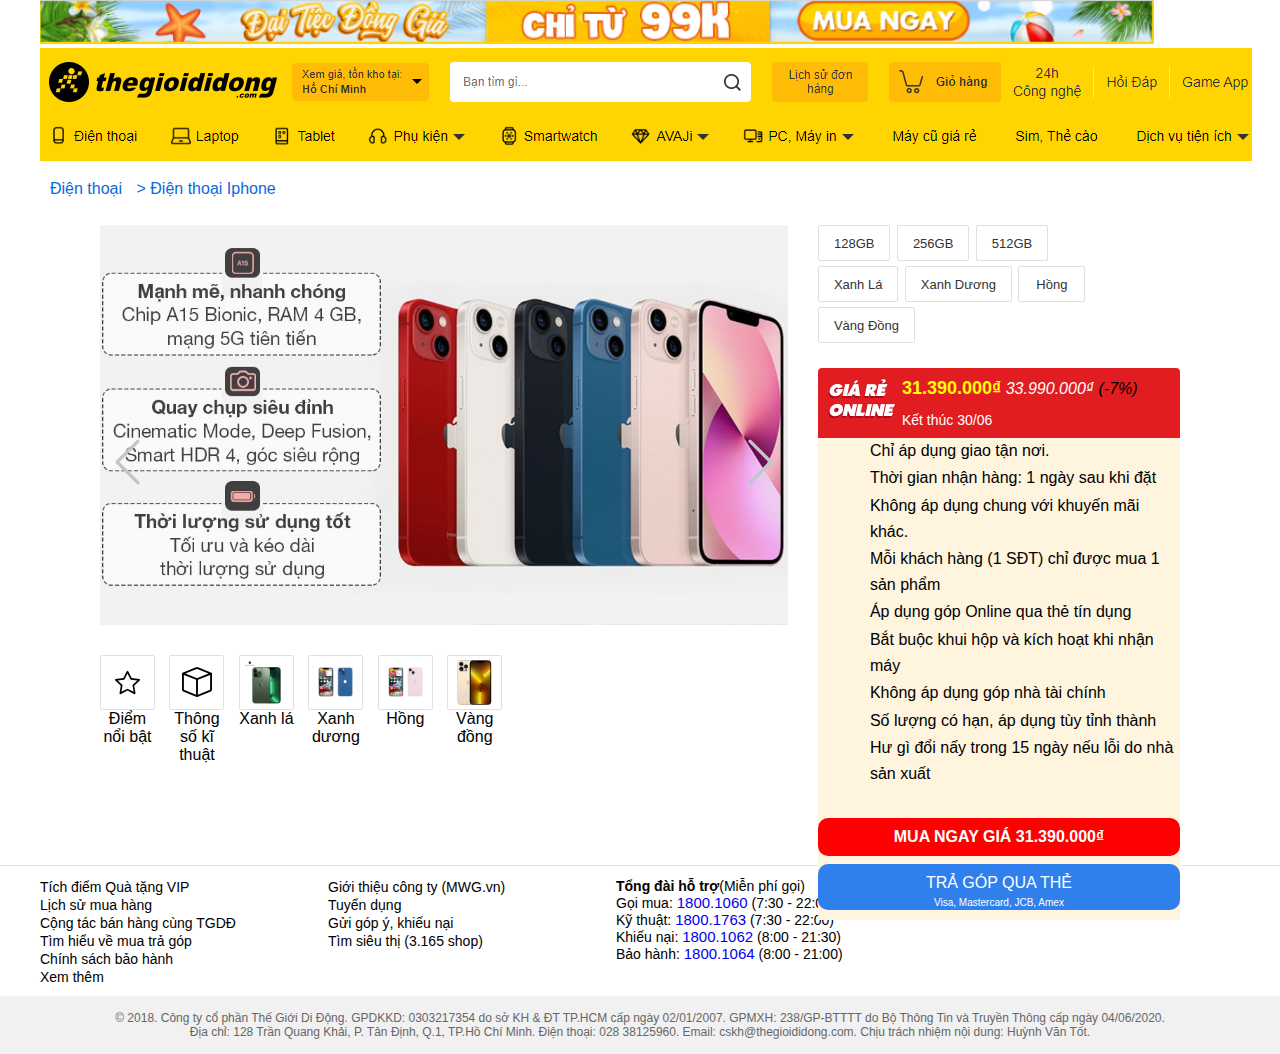
<file: Iphone13.html>
<!DOCTYPE html>
<html lang="en">

<head>
    <meta charset="UTF-8">
    <meta http-equiv="X-UA-Compatible" content="IE=edge">
    <meta name="viewport" content="width=device-width, initial-scale=1.0">
    <title>Iphone13</title>
    <link rel="stylesheet" href="./css/style.css">

</head>

<body>
    <div class="container">
        <div class="uudai-soc"><img src="./assets/img/Anh1/1200-628-1-1200x44.png"></div>
        <header class="header-iphone13">
            <div><a href="index.html"> <img src="./assets/img/Anh1/header.png"></a></div>
    </div>
    </header>
    <section class="bodymain">
        <div class="container2">
            <div class="dienthoai">
                <ul>
                    <li> Điện thoại </li>
                    <li><span>></span> Điện thoại Iphone</li>
                </ul>
            </div>
        </div>
    </section>
    </div>
    <section class="main-box">
        <div class="container">
            <div class="box">
                <div class="box-cover-left">
                    <div class="box-content-left" style="padding-bottom :30px ;">
                        <div class="box-left">
                            <a href=""><img src="./assets/img/Anh1/IP131.jpg" alt=""></a>
                            <a href=""><img src="./assets/img/Anh1/ip132.jpg" alt=""></a>
                            <a href=""><img src="./assets/img/Anh1/ip13xanh2.jpg" alt=""></a>
                            <a href=""><img src="./assets/img/Anh1/ip13xanhduong2.jpg" alt=""></a>
                            <a href=""><img src="./assets/img/Anh1/ip13hong2.jpg" alt=""></a>
                            <a href=""><img src="./assets/img/Anh1/iphone132.jpg" alt=""></a>
                            
                            
                        </div>
                        <div class="btn-slider">
                            <svg id="left2" class="btn-ip-left2" xmlns="http://www.w3.org/2000/svg" width="30"
                                height="30" fill="currentColor" viewBox="0 0 16 16">
                                <path fill-rule="evenodd"
                                    d="M11.354 1.646a.5.5 0 0 1 0 .708L5.707 8l5.647 5.646a.5.5 0 0 1-.708.708l-6-6a.5.5 0 0 1 0-.708l6-6a.5.5 0 0 1 .708 0z" />
                            </svg>
                            <svg id="right2" class="btn-ip-right2" xmlns="http://www.w3.org/2000/svg" width="30"
                                height="30" fill="currentColor" viewBox="0 0 16 16">
                                <path fill-rule="evenodd"
                                    d="M4.646 1.646a.5.5 0 0 1 .708 0l6 6a.5.5 0 0 1 0 .708l-6 6a.5.5 0 0 1-.708-.708L10.293 8 4.646 2.354a.5.5 0 0 1 0-.708z" />
                            </svg>
                        </div>
                    </div>
                    <div class="conten-bottom" style="position: relative;">
                        <div class="noibat" style="text-align:center,font-size=0">
                            <div class="item-active">
                                <div class="item-border">
                                    <svg xmlns="http://www.w3.org/2000/svg" width="25" height="25" fill="currentColor"
                                        class="bi bi-star" viewBox="0 0 16 16">
                                        <path
                                            d="M2.866 14.85c-.078.444.36.791.746.593l4.39-2.256 4.389 2.256c.386.198.824-.149.746-.592l-.83-4.73 3.522-3.356c.33-.314.16-.888-.282-.95l-4.898-.696L8.465.792a.513.513 0 0 0-.927 0L5.354 5.12l-4.898.696c-.441.062-.612.636-.283.95l3.523 3.356-.83 4.73zm4.905-2.767-3.686 1.894.694-3.957a.565.565 0 0 0-.163-.505L1.71 6.745l4.052-.576a.525.525 0 0 0 .393-.288L8 2.223l1.847 3.658a.525.525 0 0 0 .393.288l4.052.575-2.906 2.77a.565.565 0 0 0-.163.506l.694 3.957-3.686-1.894a.503.503 0 0 0-.461 0z" />
                                    </svg>
                                </div>
                                <p>Điểm nổi bật</p>
                            </div>
                            <div class="item-active">
                                <div class="item-border">
                                    <svg xmlns="http://www.w3.org/2000/svg" width="30" height="30" fill="currentColor"
                                        class="bi bi-box" viewBox="0 0 16 16">
                                        <path
                                            d="M8.186 1.113a.5.5 0 0 0-.372 0L1.846 3.5 8 5.961 14.154 3.5 8.186 1.113zM15 4.239l-6.5 2.6v7.922l6.5-2.6V4.24zM7.5 14.762V6.838L1 4.239v7.923l6.5 2.6zM7.443.184a1.5 1.5 0 0 1 1.114 0l7.129 2.852A.5.5 0 0 1 16 3.5v8.662a1 1 0 0 1-.629.928l-7.185 2.874a.5.5 0 0 1-.372 0L.63 13.09a1 1 0 0 1-.63-.928V3.5a.5.5 0 0 1 .314-.464L7.443.184z" />
                                    </svg>
                                </div>
                                <p class="Ki-thuat-ip13">Thông số kĩ thuật</p>
                            </div>
                            <div class="item-active">
                                <div class="item-border">
                                 <img src="./assets/img/Anh1/ip13xanh.jpg"></a>
                                </div>
                                <p>Xanh lá</p>
                            </div>
                            <div class="item-active">
                                <div class="item-border">
                                    <img src="./assets/img/Anh1/ip13xanhduong.jpg">
                                </div>
                                <p>Xanh dương</p>
                            </div>
                            <div class="item-active">
                                <div class="item-border">
                                   <img src="./assets/img/Anh1/ip13hong.jpg"></a>
                                </div>
                                <p>Hồng</p>
                            </div>

                            <div class="item-active">
                                <div class="item-border">
                                    <img src="./assets/img/Anh1/iphone13.jpg">
                                </div>
                                <p>Vàng đồng</p>
                            </div>
                            
                        </div>
                    </div>

                </div>
                <div class="box-right">
                    <div class="box-info">
                        <a class="info-devi" herf="">128GB</a>
                        <a class="info-devi" herf="">256GB</a>
                        <a class="info-devi" herf="">512GB</a>
                        <div class="box-info2">
                            <div class="box-color" style="margin-bottom: 20px;">
                                <a class="info-devi" herf="">Xanh Lá</a>
                                <a class="info-devi" herf="">Xanh Dương</a>
                                <a class="info-devi" herf="">Hồng</a>
                                <a class="info-devi" herf="">Vàng Đồng</a>
                            </div>
                        </div>
                    </div>
                    <div class="box_saving">
                        <div class="bs_title">
                            <img style="float:left; width :74px;padding: top 5px;" src="./assets/img/Anh1/giarebatngo.png">
                            <div class="Iphone13-offer">
                                <strong class="Iphone13-price">31.390.000₫</strong>
                                <em style="color:white">33.990.000₫</em>
                                <i>(-7%)</i>
                                <p style="color: white; font-size:14px; padding-top:13px;">
                                    Kết thúc 30/06
                                </p>
                            </div>
                        </div>
                        <div class="bs_content" style="background-color:#FFF4DE ;padding-bottom: 10px;">
                            <div class="bs_rule">
                                <ul>
                                    <li>Chỉ áp dụng giao tận nơi.</li>
                                    <li>Thời gian nhận hàng: 1 ngày sau khi đặt</li>
                                    <li>Không áp dụng chung với khuyến mãi khác.</li>
                                    <li>Mỗi khách hàng (1 SĐT) chỉ được mua 1 sản phẩm</li>
                                    <li>Áp dụng góp Online qua thẻ tín dụng</li>
                                    <li>Bắt buộc khui hộp và kích hoạt khi nhận máy</li>
                                    <li>Không áp dụng góp nhà tài chính</li>
                                    <li>Số lượng có hạn, áp dụng tùy tỉnh thành</li>
                                    <li>Hư gì đổi nấy trong 15 ngày nếu lỗi do nhà sản xuất</li>
                                </ul>
                            </div>

                            <div class="block-button saving" style="text-align:center">
                                <strong>
                                    <p class="red-text"
                                        style="padding:10px;background-color:red;border-radius:10px;margin-bottom: 8px;color:white;">
                                        MUA NGAY GIÁ 31.390.000₫</p>
                                </strong>
                                <div
                                    style="background-color:#2F80ED; color:white;border-radius: 10px;padding-top: 10px;">
                                    <P>TRẢ GÓP QUA THẺ</p>
                                    <span style="font-size:10px ;">Visa, Mastercard, JCB, Amex</span>

                                </div>
                            </div>

                        </div>
                    </div>
                    </ul>
                </div>
            </div>
        </div>
        </div>
    </section>
    <!------------------------------------------footer---------------------------------------------------------------->
    <div class="footer">
        <div class="container">
            <section class="footer-top">
            <div class="footer-column">
                <ul class="f-listmenu">
                    <li><a href="">Tích điểm Quà tặng VIP</a></li>
                    <li><a href="">Lịch sử mua hàng</a></li>
                    <li><a href="">Cộng tác bán hàng cùng TGDĐ</a></li>
                    <li><a href="">Tìm hiểu về mua trả góp</a></li>
                    <li><a href="">Chính sách bảo hành</a></li>
                    <li class="click"><span >Xem thêm <i class=" ti-angle-down"></i></span>
                        <ul class="drop-down new">
                            <li><a href=""  >Giao hàng & Thanh toán</a></li>
                            <li><a href="" >Hướng dẫn mua online</a></li>
                            <li><a href="">Bán hàng doanh nghiệp</a></li>
                            <li><a href="">In hóa đơn điện tử</a></li>
                            <li><a href="" >Quy chế hoạt động</a></li>
                            <li><a href="" >Nội quy cửa hàng</a></li>
                            <li><a href="" >Chất lượng phục vụ</a></li>
                            <li><a href="" >Cảnh báo giả mạo</a></li>
                            <li><a href="" >Chính sách khui hộp sản phẩm Apple</a></li>
                        </ul>
                    </li>
                </ul>
            </div>
            <div class="footer-column">
                <ul class="f-listmenu">
                    <li><a href="">Giới thiệu công ty (MWG.vn)</a></li>
                    <li><a href="">Tuyển dụng</a></li>
                    <li><a href="">Gửi góp ý, khiếu nại</a></li>
                    <li><a href="">Tìm siêu thị (3.165 shop)</a></li>
                </ul>
            </div>
            <div class="footer-column">
                <div class="f-lisstel">
                    <p class="f-listtel__title">
                        <strong>Tổng đài hỗ trợ</strong>(Miễn phí gọi) </p>
                        <p class="f-listtel__content"><span>Gọi mua:</span> <a href="tel:18001060">1800.1060</a> (7:30 - 22:00)</p>
                        <p class="f-listtel__content"><span>Kỹ thuật:</span> <a href="tel:18001763">1800.1763</a> (7:30 - 22:00)</p>
                        <p class="f-listtel__content"><span>Khiếu nại:</span> <a href="tel:18001062">1800.1062</a> (8:00 - 21:30)</p>
                        <p class="f-listtel__content"><span>Bảo hành:</span> <a href="tel:18001064">1800.1064</a> (8:00 - 21:00)</p>
                </div>
            </div>
            <div class="footer-column">
                <div class="f-social">
                    <a href="https://www.facebook.com/thegioididongcom" class="link-fb">
                        <i class="fa-brands fa-facebook"></i>   
                        3735.7k Fan
                    </a>
                    <a href="https://www.youtube.com/user/TGDDVideoReviews" class="link-ytb">
                        <i class="fa-brands fa-youtube"></i>
                        845k Đăng ký
                    </a>
                    </div>
                </div>
            </div>
            <div class="clear"></div>
        </section>
        <div class="clear"></div>
       <div class="copyright">
            <section>
                <p>
                    
                © 2018. Công ty cổ phần Thế Giới Di Động. GPDKKD: 0303217354 do sở KH & ĐT TP.HCM cấp ngày 02/01/2007. GPMXH: 238/GP-BTTTT do Bộ Thông Tin và Truyền Thông cấp ngày 04/06/2020.
                <br>
                
                Địa chỉ: 128 Trần Quang Khải, P. Tân Định, Q.1, TP.Hồ Chí Minh. Điện thoại: 028 38125960. Email: cskh@thegioididong.com. Chịu trách nhiệm nội dung: Huỳnh Văn Tốt. 
                </p>
            </section>
        </div></div>
        <div class="clear"></div>
    </div>
    <script src="./js/Ip13jv.js"></script>
</body>

</html>
</file>
<file: assets/themify-icons-font/demo-files/demo.css>
body {
	font: normal 1em/1.5em Arial, Helvetica, sans-serif;
	max-width: 90%;
	margin: 30px auto 0;
}
h1, h3 {
	font-weight: normal;
}
h3 {
	font-size: 1.4;
	text-transform: uppercase;
	letter-spacing: 1px;
}

.icon-section {
	margin: 0 0 3em;
	clear: both;
	overflow: hidden;
}
.icon-container {
	width: 240px; 
	padding: .7em 0;
	float: left; 
	position: relative;
	text-align: left;
}
.icon-container [class^="ti-"], 
.icon-container [class*=" ti-"] {
	color: #000;
	position: absolute;
	margin-top: 3px;
	transition: .3s;
}
.icon-container:hover [class^="ti-"],
.icon-container:hover [class*=" ti-"] {
	font-size: 2.2em;
	margin-top: -5px;
}
.icon-container:hover .icon-name {
	color: #000;
}
.icon-name {
	color: #aaa;
	margin-left: 35px;
	font-size: .8em;
	transition: .3s;
}
.icon-container:hover .icon-name {
	margin-left: 45px;
}
</file>
<file: assets/themify-icons-font/themify-icons.css>
@font-face {
	font-family: 'themify';
	src:url('fonts/themify.eot?-fvbane');
	src:url('fonts/themify.eot?#iefix-fvbane') format('embedded-opentype'),
		url('fonts/themify.woff?-fvbane') format('woff'),
		url('fonts/themify.ttf?-fvbane') format('truetype'),
		url('fonts/themify.svg?-fvbane#themify') format('svg');
	font-weight: normal;
	font-style: normal;
}

[class^="ti-"], [class*=" ti-"] {
	font-family: 'themify';
	speak: none;
	font-style: normal;
	font-weight: normal;
	font-variant: normal;
	text-transform: none;
	line-height: 1;

	/* Better Font Rendering =========== */
	-webkit-font-smoothing: antialiased;
	-moz-osx-font-smoothing: grayscale;
}

.ti-wand:before {
	content: "\e600";
}
.ti-volume:before {
	content: "\e601";
}
.ti-user:before {
	content: "\e602";
}
.ti-unlock:before {
	content: "\e603";
}
.ti-unlink:before {
	content: "\e604";
}
.ti-trash:before {
	content: "\e605";
}
.ti-thought:before {
	content: "\e606";
}
.ti-target:before {
	content: "\e607";
}
.ti-tag:before {
	content: "\e608";
}
.ti-tablet:before {
	content: "\e609";
}
.ti-star:before {
	content: "\e60a";
}
.ti-spray:before {
	content: "\e60b";
}
.ti-signal:before {
	content: "\e60c";
}
.ti-shopping-cart:before {
	content: "\e60d";
}
.ti-shopping-cart-full:before {
	content: "\e60e";
}
.ti-settings:before {
	content: "\e60f";
}
.ti-search:before {
	content: "\e610";
}
.ti-zoom-in:before {
	content: "\e611";
}
.ti-zoom-out:before {
	content: "\e612";
}
.ti-cut:before {
	content: "\e613";
}
.ti-ruler:before {
	content: "\e614";
}
.ti-ruler-pencil:before {
	content: "\e615";
}
.ti-ruler-alt:before {
	content: "\e616";
}
.ti-bookmark:before {
	content: "\e617";
}
.ti-bookmark-alt:before {
	content: "\e618";
}
.ti-reload:before {
	content: "\e619";
}
.ti-plus:before {
	content: "\e61a";
}
.ti-pin:before {
	content: "\e61b";
}
.ti-pencil:before {
	content: "\e61c";
}
.ti-pencil-alt:before {
	content: "\e61d";
}
.ti-paint-roller:before {
	content: "\e61e";
}
.ti-paint-bucket:before {
	content: "\e61f";
}
.ti-na:before {
	content: "\e620";
}
.ti-mobile:before {
	content: "\e621";
}
.ti-minus:before {
	content: "\e622";
}
.ti-medall:before {
	content: "\e623";
}
.ti-medall-alt:before {
	content: "\e624";
}
.ti-marker:before {
	content: "\e625";
}
.ti-marker-alt:before {
	content: "\e626";
}
.ti-arrow-up:before {
	content: "\e627";
}
.ti-arrow-right:before {
	content: "\e628";
}
.ti-arrow-left:before {
	content: "\e629";
}
.ti-arrow-down:before {
	content: "\e62a";
}
.ti-lock:before {
	content: "\e62b";
}
.ti-location-arrow:before {
	content: "\e62c";
}
.ti-link:before {
	content: "\e62d";
}
.ti-layout:before {
	content: "\e62e";
}
.ti-layers:before {
	content: "\e62f";
}
.ti-layers-alt:before {
	content: "\e630";
}
.ti-key:before {
	content: "\e631";
}
.ti-import:before {
	content: "\e632";
}
.ti-image:before {
	content: "\e633";
}
.ti-heart:before {
	content: "\e634";
}
.ti-heart-broken:before {
	content: "\e635";
}
.ti-hand-stop:before {
	content: "\e636";
}
.ti-hand-open:before {
	content: "\e637";
}
.ti-hand-drag:before {
	content: "\e638";
}
.ti-folder:before {
	content: "\e639";
}
.ti-flag:before {
	content: "\e63a";
}
.ti-flag-alt:before {
	content: "\e63b";
}
.ti-flag-alt-2:before {
	content: "\e63c";
}
.ti-eye:before {
	content: "\e63d";
}
.ti-export:before {
	content: "\e63e";
}
.ti-exchange-vertical:before {
	content: "\e63f";
}
.ti-desktop:before {
	content: "\e640";
}
.ti-cup:before {
	content: "\e641";
}
.ti-crown:before {
	content: "\e642";
}
.ti-comments:before {
	content: "\e643";
}
.ti-comment:before {
	content: "\e644";
}
.ti-comment-alt:before {
	content: "\e645";
}
.ti-close:before {
	content: "\e646";
}
.ti-clip:before {
	content: "\e647";
}
.ti-angle-up:before {
	content: "\e648";
}
.ti-angle-right:before {
	content: "\e649";
}
.ti-angle-left:before {
	content: "\e64a";
}
.ti-angle-down:before {
	content: "\e64b";
}
.ti-check:before {
	content: "\e64c";
}
.ti-check-box:before {
	content: "\e64d";
}
.ti-camera:before {
	content: "\e64e";
}
.ti-announcement:before {
	content: "\e64f";
}
.ti-brush:before {
	content: "\e650";
}
.ti-briefcase:before {
	content: "\e651";
}
.ti-bolt:before {
	content: "\e652";
}
.ti-bolt-alt:before {
	content: "\e653";
}
.ti-blackboard:before {
	content: "\e654";
}
.ti-bag:before {
	content: "\e655";
}
.ti-move:before {
	content: "\e656";
}
.ti-arrows-vertical:before {
	content: "\e657";
}
.ti-arrows-horizontal:before {
	content: "\e658";
}
.ti-fullscreen:before {
	content: "\e659";
}
.ti-arrow-top-right:before {
	content: "\e65a";
}
.ti-arrow-top-left:before {
	content: "\e65b";
}
.ti-arrow-circle-up:before {
	content: "\e65c";
}
.ti-arrow-circle-right:before {
	content: "\e65d";
}
.ti-arrow-circle-left:before {
	content: "\e65e";
}
.ti-arrow-circle-down:before {
	content: "\e65f";
}
.ti-angle-double-up:before {
	content: "\e660";
}
.ti-angle-double-right:before {
	content: "\e661";
}
.ti-angle-double-left:before {
	content: "\e662";
}
.ti-angle-double-down:before {
	content: "\e663";
}
.ti-zip:before {
	content: "\e664";
}
.ti-world:before {
	content: "\e665";
}
.ti-wheelchair:before {
	content: "\e666";
}
.ti-view-list:before {
	content: "\e667";
}
.ti-view-list-alt:before {
	content: "\e668";
}
.ti-view-grid:before {
	content: "\e669";
}
.ti-uppercase:before {
	content: "\e66a";
}
.ti-upload:before {
	content: "\e66b";
}
.ti-underline:before {
	content: "\e66c";
}
.ti-truck:before {
	content: "\e66d";
}
.ti-timer:before {
	content: "\e66e";
}
.ti-ticket:before {
	content: "\e66f";
}
.ti-thumb-up:before {
	content: "\e670";
}
.ti-thumb-down:before {
	content: "\e671";
}
.ti-text:before {
	content: "\e672";
}
.ti-stats-up:before {
	content: "\e673";
}
.ti-stats-down:before {
	content: "\e674";
}
.ti-split-v:before {
	content: "\e675";
}
.ti-split-h:before {
	content: "\e676";
}
.ti-smallcap:before {
	content: "\e677";
}
.ti-shine:before {
	content: "\e678";
}
.ti-shift-right:before {
	content: "\e679";
}
.ti-shift-left:before {
	content: "\e67a";
}
.ti-shield:before {
	content: "\e67b";
}
.ti-notepad:before {
	content: "\e67c";
}
.ti-server:before {
	content: "\e67d";
}
.ti-quote-right:before {
	content: "\e67e";
}
.ti-quote-left:before {
	content: "\e67f";
}
.ti-pulse:before {
	content: "\e680";
}
.ti-printer:before {
	content: "\e681";
}
.ti-power-off:before {
	content: "\e682";
}
.ti-plug:before {
	content: "\e683";
}
.ti-pie-chart:before {
	content: "\e684";
}
.ti-paragraph:before {
	content: "\e685";
}
.ti-panel:before {
	content: "\e686";
}
.ti-package:before {
	content: "\e687";
}
.ti-music:before {
	content: "\e688";
}
.ti-music-alt:before {
	content: "\e689";
}
.ti-mouse:before {
	content: "\e68a";
}
.ti-mouse-alt:before {
	content: "\e68b";
}
.ti-money:before {
	content: "\e68c";
}
.ti-microphone:before {
	content: "\e68d";
}
.ti-menu:before {
	content: "\e68e";
}
.ti-menu-alt:before {
	content: "\e68f";
}
.ti-map:before {
	content: "\e690";
}
.ti-map-alt:before {
	content: "\e691";
}
.ti-loop:before {
	content: "\e692";
}
.ti-location-pin:before {
	content: "\e693";
}
.ti-list:before {
	content: "\e694";
}
.ti-light-bulb:before {
	content: "\e695";
}
.ti-Italic:before {
	content: "\e696";
}
.ti-info:before {
	content: "\e697";
}
.ti-infinite:before {
	content: "\e698";
}
.ti-id-badge:before {
	content: "\e699";
}
.ti-hummer:before {
	content: "\e69a";
}
.ti-home:before {
	content: "\e69b";
}
.ti-help:before {
	content: "\e69c";
}
.ti-headphone:before {
	content: "\e69d";
}
.ti-harddrives:before {
	content: "\e69e";
}
.ti-harddrive:before {
	content: "\e69f";
}
.ti-gift:before {
	content: "\e6a0";
}
.ti-game:before {
	content: "\e6a1";
}
.ti-filter:before {
	content: "\e6a2";
}
.ti-files:before {
	content: "\e6a3";
}
.ti-file:before {
	content: "\e6a4";
}
.ti-eraser:before {
	content: "\e6a5";
}
.ti-envelope:before {
	content: "\e6a6";
}
.ti-download:before {
	content: "\e6a7";
}
.ti-direction:before {
	content: "\e6a8";
}
.ti-direction-alt:before {
	content: "\e6a9";
}
.ti-dashboard:before {
	content: "\e6aa";
}
.ti-control-stop:before {
	content: "\e6ab";
}
.ti-control-shuffle:before {
	content: "\e6ac";
}
.ti-control-play:before {
	content: "\e6ad";
}
.ti-control-pause:before {
	content: "\e6ae";
}
.ti-control-forward:before {
	content: "\e6af";
}
.ti-control-backward:before {
	content: "\e6b0";
}
.ti-cloud:before {
	content: "\e6b1";
}
.ti-cloud-up:before {
	content: "\e6b2";
}
.ti-cloud-down:before {
	content: "\e6b3";
}
.ti-clipboard:before {
	content: "\e6b4";
}
.ti-car:before {
	content: "\e6b5";
}
.ti-calendar:before {
	content: "\e6b6";
}
.ti-book:before {
	content: "\e6b7";
}
.ti-bell:before {
	content: "\e6b8";
}
.ti-basketball:before {
	content: "\e6b9";
}
.ti-bar-chart:before {
	content: "\e6ba";
}
.ti-bar-chart-alt:before {
	content: "\e6bb";
}
.ti-back-right:before {
	content: "\e6bc";
}
.ti-back-left:before {
	content: "\e6bd";
}
.ti-arrows-corner:before {
	content: "\e6be";
}
.ti-archive:before {
	content: "\e6bf";
}
.ti-anchor:before {
	content: "\e6c0";
}
.ti-align-right:before {
	content: "\e6c1";
}
.ti-align-left:before {
	content: "\e6c2";
}
.ti-align-justify:before {
	content: "\e6c3";
}
.ti-align-center:before {
	content: "\e6c4";
}
.ti-alert:before {
	content: "\e6c5";
}
.ti-alarm-clock:before {
	content: "\e6c6";
}
.ti-agenda:before {
	content: "\e6c7";
}
.ti-write:before {
	content: "\e6c8";
}
.ti-window:before {
	content: "\e6c9";
}
.ti-widgetized:before {
	content: "\e6ca";
}
.ti-widget:before {
	content: "\e6cb";
}
.ti-widget-alt:before {
	content: "\e6cc";
}
.ti-wallet:before {
	content: "\e6cd";
}
.ti-video-clapper:before {
	content: "\e6ce";
}
.ti-video-camera:before {
	content: "\e6cf";
}
.ti-vector:before {
	content: "\e6d0";
}
.ti-themify-logo:before {
	content: "\e6d1";
}
.ti-themify-favicon:before {
	content: "\e6d2";
}
.ti-themify-favicon-alt:before {
	content: "\e6d3";
}
.ti-support:before {
	content: "\e6d4";
}
.ti-stamp:before {
	content: "\e6d5";
}
.ti-split-v-alt:before {
	content: "\e6d6";
}
.ti-slice:before {
	content: "\e6d7";
}
.ti-shortcode:before {
	content: "\e6d8";
}
.ti-shift-right-alt:before {
	content: "\e6d9";
}
.ti-shift-left-alt:before {
	content: "\e6da";
}
.ti-ruler-alt-2:before {
	content: "\e6db";
}
.ti-receipt:before {
	content: "\e6dc";
}
.ti-pin2:before {
	content: "\e6dd";
}
.ti-pin-alt:before {
	content: "\e6de";
}
.ti-pencil-alt2:before {
	content: "\e6df";
}
.ti-palette:before {
	content: "\e6e0";
}
.ti-more:before {
	content: "\e6e1";
}
.ti-more-alt:before {
	content: "\e6e2";
}
.ti-microphone-alt:before {
	content: "\e6e3";
}
.ti-magnet:before {
	content: "\e6e4";
}
.ti-line-double:before {
	content: "\e6e5";
}
.ti-line-dotted:before {
	content: "\e6e6";
}
.ti-line-dashed:before {
	content: "\e6e7";
}
.ti-layout-width-full:before {
	content: "\e6e8";
}
.ti-layout-width-default:before {
	content: "\e6e9";
}
.ti-layout-width-default-alt:before {
	content: "\e6ea";
}
.ti-layout-tab:before {
	content: "\e6eb";
}
.ti-layout-tab-window:before {
	content: "\e6ec";
}
.ti-layout-tab-v:before {
	content: "\e6ed";
}
.ti-layout-tab-min:before {
	content: "\e6ee";
}
.ti-layout-slider:before {
	content: "\e6ef";
}
.ti-layout-slider-alt:before {
	content: "\e6f0";
}
.ti-layout-sidebar-right:before {
	content: "\e6f1";
}
.ti-layout-sidebar-none:before {
	content: "\e6f2";
}
.ti-layout-sidebar-left:before {
	content: "\e6f3";
}
.ti-layout-placeholder:before {
	content: "\e6f4";
}
.ti-layout-menu:before {
	content: "\e6f5";
}
.ti-layout-menu-v:before {
	content: "\e6f6";
}
.ti-layout-menu-separated:before {
	content: "\e6f7";
}
.ti-layout-menu-full:before {
	content: "\e6f8";
}
.ti-layout-media-right-alt:before {
	content: "\e6f9";
}
.ti-layout-media-right:before {
	content: "\e6fa";
}
.ti-layout-media-overlay:before {
	content: "\e6fb";
}
.ti-layout-media-overlay-alt:before {
	content: "\e6fc";
}
.ti-layout-media-overlay-alt-2:before {
	content: "\e6fd";
}
.ti-layout-media-left-alt:before {
	content: "\e6fe";
}
.ti-layout-media-left:before {
	content: "\e6ff";
}
.ti-layout-media-center-alt:before {
	content: "\e700";
}
.ti-layout-media-center:before {
	content: "\e701";
}
.ti-layout-list-thumb:before {
	content: "\e702";
}
.ti-layout-list-thumb-alt:before {
	content: "\e703";
}
.ti-layout-list-post:before {
	content: "\e704";
}
.ti-layout-list-large-image:before {
	content: "\e705";
}
.ti-layout-line-solid:before {
	content: "\e706";
}
.ti-layout-grid4:before {
	content: "\e707";
}
.ti-layout-grid3:before {
	content: "\e708";
}
.ti-layout-grid2:before {
	content: "\e709";
}
.ti-layout-grid2-thumb:before {
	content: "\e70a";
}
.ti-layout-cta-right:before {
	content: "\e70b";
}
.ti-layout-cta-left:before {
	content: "\e70c";
}
.ti-layout-cta-center:before {
	content: "\e70d";
}
.ti-layout-cta-btn-right:before {
	content: "\e70e";
}
.ti-layout-cta-btn-left:before {
	content: "\e70f";
}
.ti-layout-column4:before {
	content: "\e710";
}
.ti-layout-column3:before {
	content: "\e711";
}
.ti-layout-column2:before {
	content: "\e712";
}
.ti-layout-accordion-separated:before {
	content: "\e713";
}
.ti-layout-accordion-merged:before {
	content: "\e714";
}
.ti-layout-accordion-list:before {
	content: "\e715";
}
.ti-ink-pen:before {
	content: "\e716";
}
.ti-info-alt:before {
	content: "\e717";
}
.ti-help-alt:before {
	content: "\e718";
}
.ti-headphone-alt:before {
	content: "\e719";
}
.ti-hand-point-up:before {
	content: "\e71a";
}
.ti-hand-point-right:before {
	content: "\e71b";
}
.ti-hand-point-left:before {
	content: "\e71c";
}
.ti-hand-point-down:before {
	content: "\e71d";
}
.ti-gallery:before {
	content: "\e71e";
}
.ti-face-smile:before {
	content: "\e71f";
}
.ti-face-sad:before {
	content: "\e720";
}
.ti-credit-card:before {
	content: "\e721";
}
.ti-control-skip-forward:before {
	content: "\e722";
}
.ti-control-skip-backward:before {
	content: "\e723";
}
.ti-control-record:before {
	content: "\e724";
}
.ti-control-eject:before {
	content: "\e725";
}
.ti-comments-smiley:before {
	content: "\e726";
}
.ti-brush-alt:before {
	content: "\e727";
}
.ti-youtube:before {
	content: "\e728";
}
.ti-vimeo:before {
	content: "\e729";
}
.ti-twitter:before {
	content: "\e72a";
}
.ti-time:before {
	content: "\e72b";
}
.ti-tumblr:before {
	content: "\e72c";
}
.ti-skype:before {
	content: "\e72d";
}
.ti-share:before {
	content: "\e72e";
}
.ti-share-alt:before {
	content: "\e72f";
}
.ti-rocket:before {
	content: "\e730";
}
.ti-pinterest:before {
	content: "\e731";
}
.ti-new-window:before {
	content: "\e732";
}
.ti-microsoft:before {
	content: "\e733";
}
.ti-list-ol:before {
	content: "\e734";
}
.ti-linkedin:before {
	content: "\e735";
}
.ti-layout-sidebar-2:before {
	content: "\e736";
}
.ti-layout-grid4-alt:before {
	content: "\e737";
}
.ti-layout-grid3-alt:before {
	content: "\e738";
}
.ti-layout-grid2-alt:before {
	content: "\e739";
}
.ti-layout-column4-alt:before {
	content: "\e73a";
}
.ti-layout-column3-alt:before {
	content: "\e73b";
}
.ti-layout-column2-alt:before {
	content: "\e73c";
}
.ti-instagram:before {
	content: "\e73d";
}
.ti-google:before {
	content: "\e73e";
}
.ti-github:before {
	content: "\e73f";
}
.ti-flickr:before {
	content: "\e740";
}
.ti-facebook:before {
	content: "\e741";
}
.ti-dropbox:before {
	content: "\e742";
}
.ti-dribbble:before {
	content: "\e743";
}
.ti-apple:before {
	content: "\e744";
}
.ti-android:before {
	content: "\e745";
}
.ti-save:before {
	content: "\e746";
}
.ti-save-alt:before {
	content: "\e747";
}
.ti-yahoo:before {
	content: "\e748";
}
.ti-wordpress:before {
	content: "\e749";
}
.ti-vimeo-alt:before {
	content: "\e74a";
}
.ti-twitter-alt:before {
	content: "\e74b";
}
.ti-tumblr-alt:before {
	content: "\e74c";
}
.ti-trello:before {
	content: "\e74d";
}
.ti-stack-overflow:before {
	content: "\e74e";
}
.ti-soundcloud:before {
	content: "\e74f";
}
.ti-sharethis:before {
	content: "\e750";
}
.ti-sharethis-alt:before {
	content: "\e751";
}
.ti-reddit:before {
	content: "\e752";
}
.ti-pinterest-alt:before {
	content: "\e753";
}
.ti-microsoft-alt:before {
	content: "\e754";
}
.ti-linux:before {
	content: "\e755";
}
.ti-jsfiddle:before {
	content: "\e756";
}
.ti-joomla:before {
	content: "\e757";
}
.ti-html5:before {
	content: "\e758";
}
.ti-flickr-alt:before {
	content: "\e759";
}
.ti-email:before {
	content: "\e75a";
}
.ti-drupal:before {
	content: "\e75b";
}
.ti-dropbox-alt:before {
	content: "\e75c";
}
.ti-css3:before {
	content: "\e75d";
}
.ti-rss:before {
	content: "\e75e";
}
.ti-rss-alt:before {
	content: "\e75f";
}
</file>
<file: assets/themify-icons-font/ie7/ie7.css>
.ti-wand {
	*zoom: expression(this.runtimeStyle['zoom'] = '1', this.innerHTML = '&#xe600;');
}
.ti-volume {
	*zoom: expression(this.runtimeStyle['zoom'] = '1', this.innerHTML = '&#xe601;');
}
.ti-user {
	*zoom: expression(this.runtimeStyle['zoom'] = '1', this.innerHTML = '&#xe602;');
}
.ti-unlock {
	*zoom: expression(this.runtimeStyle['zoom'] = '1', this.innerHTML = '&#xe603;');
}
.ti-unlink {
	*zoom: expression(this.runtimeStyle['zoom'] = '1', this.innerHTML = '&#xe604;');
}
.ti-trash {
	*zoom: expression(this.runtimeStyle['zoom'] = '1', this.innerHTML = '&#xe605;');
}
.ti-thought {
	*zoom: expression(this.runtimeStyle['zoom'] = '1', this.innerHTML = '&#xe606;');
}
.ti-target {
	*zoom: expression(this.runtimeStyle['zoom'] = '1', this.innerHTML = '&#xe607;');
}
.ti-tag {
	*zoom: expression(this.runtimeStyle['zoom'] = '1', this.innerHTML = '&#xe608;');
}
.ti-tablet {
	*zoom: expression(this.runtimeStyle['zoom'] = '1', this.innerHTML = '&#xe609;');
}
.ti-star {
	*zoom: expression(this.runtimeStyle['zoom'] = '1', this.innerHTML = '&#xe60a;');
}
.ti-spray {
	*zoom: expression(this.runtimeStyle['zoom'] = '1', this.innerHTML = '&#xe60b;');
}
.ti-signal {
	*zoom: expression(this.runtimeStyle['zoom'] = '1', this.innerHTML = '&#xe60c;');
}
.ti-shopping-cart {
	*zoom: expression(this.runtimeStyle['zoom'] = '1', this.innerHTML = '&#xe60d;');
}
.ti-shopping-cart-full {
	*zoom: expression(this.runtimeStyle['zoom'] = '1', this.innerHTML = '&#xe60e;');
}
.ti-settings {
	*zoom: expression(this.runtimeStyle['zoom'] = '1', this.innerHTML = '&#xe60f;');
}
.ti-search {
	*zoom: expression(this.runtimeStyle['zoom'] = '1', this.innerHTML = '&#xe610;');
}
.ti-zoom-in {
	*zoom: expression(this.runtimeStyle['zoom'] = '1', this.innerHTML = '&#xe611;');
}
.ti-zoom-out {
	*zoom: expression(this.runtimeStyle['zoom'] = '1', this.innerHTML = '&#xe612;');
}
.ti-cut {
	*zoom: expression(this.runtimeStyle['zoom'] = '1', this.innerHTML = '&#xe613;');
}
.ti-ruler {
	*zoom: expression(this.runtimeStyle['zoom'] = '1', this.innerHTML = '&#xe614;');
}
.ti-ruler-pencil {
	*zoom: expression(this.runtimeStyle['zoom'] = '1', this.innerHTML = '&#xe615;');
}
.ti-ruler-alt {
	*zoom: expression(this.runtimeStyle['zoom'] = '1', this.innerHTML = '&#xe616;');
}
.ti-bookmark {
	*zoom: expression(this.runtimeStyle['zoom'] = '1', this.innerHTML = '&#xe617;');
}
.ti-bookmark-alt {
	*zoom: expression(this.runtimeStyle['zoom'] = '1', this.innerHTML = '&#xe618;');
}
.ti-reload {
	*zoom: expression(this.runtimeStyle['zoom'] = '1', this.innerHTML = '&#xe619;');
}
.ti-plus {
	*zoom: expression(this.runtimeStyle['zoom'] = '1', this.innerHTML = '&#xe61a;');
}
.ti-pin {
	*zoom: expression(this.runtimeStyle['zoom'] = '1', this.innerHTML = '&#xe61b;');
}
.ti-pencil {
	*zoom: expression(this.runtimeStyle['zoom'] = '1', this.innerHTML = '&#xe61c;');
}
.ti-pencil-alt {
	*zoom: expression(this.runtimeStyle['zoom'] = '1', this.innerHTML = '&#xe61d;');
}
.ti-paint-roller {
	*zoom: expression(this.runtimeStyle['zoom'] = '1', this.innerHTML = '&#xe61e;');
}
.ti-paint-bucket {
	*zoom: expression(this.runtimeStyle['zoom'] = '1', this.innerHTML = '&#xe61f;');
}
.ti-na {
	*zoom: expression(this.runtimeStyle['zoom'] = '1', this.innerHTML = '&#xe620;');
}
.ti-mobile {
	*zoom: expression(this.runtimeStyle['zoom'] = '1', this.innerHTML = '&#xe621;');
}
.ti-minus {
	*zoom: expression(this.runtimeStyle['zoom'] = '1', this.innerHTML = '&#xe622;');
}
.ti-medall {
	*zoom: expression(this.runtimeStyle['zoom'] = '1', this.innerHTML = '&#xe623;');
}
.ti-medall-alt {
	*zoom: expression(this.runtimeStyle['zoom'] = '1', this.innerHTML = '&#xe624;');
}
.ti-marker {
	*zoom: expression(this.runtimeStyle['zoom'] = '1', this.innerHTML = '&#xe625;');
}
.ti-marker-alt {
	*zoom: expression(this.runtimeStyle['zoom'] = '1', this.innerHTML = '&#xe626;');
}
.ti-arrow-up {
	*zoom: expression(this.runtimeStyle['zoom'] = '1', this.innerHTML = '&#xe627;');
}
.ti-arrow-right {
	*zoom: expression(this.runtimeStyle['zoom'] = '1', this.innerHTML = '&#xe628;');
}
.ti-arrow-left {
	*zoom: expression(this.runtimeStyle['zoom'] = '1', this.innerHTML = '&#xe629;');
}
.ti-arrow-down {
	*zoom: expression(this.runtimeStyle['zoom'] = '1', this.innerHTML = '&#xe62a;');
}
.ti-lock {
	*zoom: expression(this.runtimeStyle['zoom'] = '1', this.innerHTML = '&#xe62b;');
}
.ti-location-arrow {
	*zoom: expression(this.runtimeStyle['zoom'] = '1', this.innerHTML = '&#xe62c;');
}
.ti-link {
	*zoom: expression(this.runtimeStyle['zoom'] = '1', this.innerHTML = '&#xe62d;');
}
.ti-layout {
	*zoom: expression(this.runtimeStyle['zoom'] = '1', this.innerHTML = '&#xe62e;');
}
.ti-layers {
	*zoom: expression(this.runtimeStyle['zoom'] = '1', this.innerHTML = '&#xe62f;');
}
.ti-layers-alt {
	*zoom: expression(this.runtimeStyle['zoom'] = '1', this.innerHTML = '&#xe630;');
}
.ti-key {
	*zoom: expression(this.runtimeStyle['zoom'] = '1', this.innerHTML = '&#xe631;');
}
.ti-import {
	*zoom: expression(this.runtimeStyle['zoom'] = '1', this.innerHTML = '&#xe632;');
}
.ti-image {
	*zoom: expression(this.runtimeStyle['zoom'] = '1', this.innerHTML = '&#xe633;');
}
.ti-heart {
	*zoom: expression(this.runtimeStyle['zoom'] = '1', this.innerHTML = '&#xe634;');
}
.ti-heart-broken {
	*zoom: expression(this.runtimeStyle['zoom'] = '1', this.innerHTML = '&#xe635;');
}
.ti-hand-stop {
	*zoom: expression(this.runtimeStyle['zoom'] = '1', this.innerHTML = '&#xe636;');
}
.ti-hand-open {
	*zoom: expression(this.runtimeStyle['zoom'] = '1', this.innerHTML = '&#xe637;');
}
.ti-hand-drag {
	*zoom: expression(this.runtimeStyle['zoom'] = '1', this.innerHTML = '&#xe638;');
}
.ti-folder {
	*zoom: expression(this.runtimeStyle['zoom'] = '1', this.innerHTML = '&#xe639;');
}
.ti-flag {
	*zoom: expression(this.runtimeStyle['zoom'] = '1', this.innerHTML = '&#xe63a;');
}
.ti-flag-alt {
	*zoom: expression(this.runtimeStyle['zoom'] = '1', this.innerHTML = '&#xe63b;');
}
.ti-flag-alt-2 {
	*zoom: expression(this.runtimeStyle['zoom'] = '1', this.innerHTML = '&#xe63c;');
}
.ti-eye {
	*zoom: expression(this.runtimeStyle['zoom'] = '1', this.innerHTML = '&#xe63d;');
}
.ti-export {
	*zoom: expression(this.runtimeStyle['zoom'] = '1', this.innerHTML = '&#xe63e;');
}
.ti-exchange-vertical {
	*zoom: expression(this.runtimeStyle['zoom'] = '1', this.innerHTML = '&#xe63f;');
}
.ti-desktop {
	*zoom: expression(this.runtimeStyle['zoom'] = '1', this.innerHTML = '&#xe640;');
}
.ti-cup {
	*zoom: expression(this.runtimeStyle['zoom'] = '1', this.innerHTML = '&#xe641;');
}
.ti-crown {
	*zoom: expression(this.runtimeStyle['zoom'] = '1', this.innerHTML = '&#xe642;');
}
.ti-comments {
	*zoom: expression(this.runtimeStyle['zoom'] = '1', this.innerHTML = '&#xe643;');
}
.ti-comment {
	*zoom: expression(this.runtimeStyle['zoom'] = '1', this.innerHTML = '&#xe644;');
}
.ti-comment-alt {
	*zoom: expression(this.runtimeStyle['zoom'] = '1', this.innerHTML = '&#xe645;');
}
.ti-close {
	*zoom: expression(this.runtimeStyle['zoom'] = '1', this.innerHTML = '&#xe646;');
}
.ti-clip {
	*zoom: expression(this.runtimeStyle['zoom'] = '1', this.innerHTML = '&#xe647;');
}
.ti-angle-up {
	*zoom: expression(this.runtimeStyle['zoom'] = '1', this.innerHTML = '&#xe648;');
}
.ti-angle-right {
	*zoom: expression(this.runtimeStyle['zoom'] = '1', this.innerHTML = '&#xe649;');
}
.ti-angle-left {
	*zoom: expression(this.runtimeStyle['zoom'] = '1', this.innerHTML = '&#xe64a;');
}
.ti-angle-down {
	*zoom: expression(this.runtimeStyle['zoom'] = '1', this.innerHTML = '&#xe64b;');
}
.ti-check {
	*zoom: expression(this.runtimeStyle['zoom'] = '1', this.innerHTML = '&#xe64c;');
}
.ti-check-box {
	*zoom: expression(this.runtimeStyle['zoom'] = '1', this.innerHTML = '&#xe64d;');
}
.ti-camera {
	*zoom: expression(this.runtimeStyle['zoom'] = '1', this.innerHTML = '&#xe64e;');
}
.ti-announcement {
	*zoom: expression(this.runtimeStyle['zoom'] = '1', this.innerHTML = '&#xe64f;');
}
.ti-brush {
	*zoom: expression(this.runtimeStyle['zoom'] = '1', this.innerHTML = '&#xe650;');
}
.ti-briefcase {
	*zoom: expression(this.runtimeStyle['zoom'] = '1', this.innerHTML = '&#xe651;');
}
.ti-bolt {
	*zoom: expression(this.runtimeStyle['zoom'] = '1', this.innerHTML = '&#xe652;');
}
.ti-bolt-alt {
	*zoom: expression(this.runtimeStyle['zoom'] = '1', this.innerHTML = '&#xe653;');
}
.ti-blackboard {
	*zoom: expression(this.runtimeStyle['zoom'] = '1', this.innerHTML = '&#xe654;');
}
.ti-bag {
	*zoom: expression(this.runtimeStyle['zoom'] = '1', this.innerHTML = '&#xe655;');
}
.ti-move {
	*zoom: expression(this.runtimeStyle['zoom'] = '1', this.innerHTML = '&#xe656;');
}
.ti-arrows-vertical {
	*zoom: expression(this.runtimeStyle['zoom'] = '1', this.innerHTML = '&#xe657;');
}
.ti-arrows-horizontal {
	*zoom: expression(this.runtimeStyle['zoom'] = '1', this.innerHTML = '&#xe658;');
}
.ti-fullscreen {
	*zoom: expression(this.runtimeStyle['zoom'] = '1', this.innerHTML = '&#xe659;');
}
.ti-arrow-top-right {
	*zoom: expression(this.runtimeStyle['zoom'] = '1', this.innerHTML = '&#xe65a;');
}
.ti-arrow-top-left {
	*zoom: expression(this.runtimeStyle['zoom'] = '1', this.innerHTML = '&#xe65b;');
}
.ti-arrow-circle-up {
	*zoom: expression(this.runtimeStyle['zoom'] = '1', this.innerHTML = '&#xe65c;');
}
.ti-arrow-circle-right {
	*zoom: expression(this.runtimeStyle['zoom'] = '1', this.innerHTML = '&#xe65d;');
}
.ti-arrow-circle-left {
	*zoom: expression(this.runtimeStyle['zoom'] = '1', this.innerHTML = '&#xe65e;');
}
.ti-arrow-circle-down {
	*zoom: expression(this.runtimeStyle['zoom'] = '1', this.innerHTML = '&#xe65f;');
}
.ti-angle-double-up {
	*zoom: expression(this.runtimeStyle['zoom'] = '1', this.innerHTML = '&#xe660;');
}
.ti-angle-double-right {
	*zoom: expression(this.runtimeStyle['zoom'] = '1', this.innerHTML = '&#xe661;');
}
.ti-angle-double-left {
	*zoom: expression(this.runtimeStyle['zoom'] = '1', this.innerHTML = '&#xe662;');
}
.ti-angle-double-down {
	*zoom: expression(this.runtimeStyle['zoom'] = '1', this.innerHTML = '&#xe663;');
}
.ti-zip {
	*zoom: expression(this.runtimeStyle['zoom'] = '1', this.innerHTML = '&#xe664;');
}
.ti-world {
	*zoom: expression(this.runtimeStyle['zoom'] = '1', this.innerHTML = '&#xe665;');
}
.ti-wheelchair {
	*zoom: expression(this.runtimeStyle['zoom'] = '1', this.innerHTML = '&#xe666;');
}
.ti-view-list {
	*zoom: expression(this.runtimeStyle['zoom'] = '1', this.innerHTML = '&#xe667;');
}
.ti-view-list-alt {
	*zoom: expression(this.runtimeStyle['zoom'] = '1', this.innerHTML = '&#xe668;');
}
.ti-view-grid {
	*zoom: expression(this.runtimeStyle['zoom'] = '1', this.innerHTML = '&#xe669;');
}
.ti-uppercase {
	*zoom: expression(this.runtimeStyle['zoom'] = '1', this.innerHTML = '&#xe66a;');
}
.ti-upload {
	*zoom: expression(this.runtimeStyle['zoom'] = '1', this.innerHTML = '&#xe66b;');
}
.ti-underline {
	*zoom: expression(this.runtimeStyle['zoom'] = '1', this.innerHTML = '&#xe66c;');
}
.ti-truck {
	*zoom: expression(this.runtimeStyle['zoom'] = '1', this.innerHTML = '&#xe66d;');
}
.ti-timer {
	*zoom: expression(this.runtimeStyle['zoom'] = '1', this.innerHTML = '&#xe66e;');
}
.ti-ticket {
	*zoom: expression(this.runtimeStyle['zoom'] = '1', this.innerHTML = '&#xe66f;');
}
.ti-thumb-up {
	*zoom: expression(this.runtimeStyle['zoom'] = '1', this.innerHTML = '&#xe670;');
}
.ti-thumb-down {
	*zoom: expression(this.runtimeStyle['zoom'] = '1', this.innerHTML = '&#xe671;');
}
.ti-text {
	*zoom: expression(this.runtimeStyle['zoom'] = '1', this.innerHTML = '&#xe672;');
}
.ti-stats-up {
	*zoom: expression(this.runtimeStyle['zoom'] = '1', this.innerHTML = '&#xe673;');
}
.ti-stats-down {
	*zoom: expression(this.runtimeStyle['zoom'] = '1', this.innerHTML = '&#xe674;');
}
.ti-split-v {
	*zoom: expression(this.runtimeStyle['zoom'] = '1', this.innerHTML = '&#xe675;');
}
.ti-split-h {
	*zoom: expression(this.runtimeStyle['zoom'] = '1', this.innerHTML = '&#xe676;');
}
.ti-smallcap {
	*zoom: expression(this.runtimeStyle['zoom'] = '1', this.innerHTML = '&#xe677;');
}
.ti-shine {
	*zoom: expression(this.runtimeStyle['zoom'] = '1', this.innerHTML = '&#xe678;');
}
.ti-shift-right {
	*zoom: expression(this.runtimeStyle['zoom'] = '1', this.innerHTML = '&#xe679;');
}
.ti-shift-left {
	*zoom: expression(this.runtimeStyle['zoom'] = '1', this.innerHTML = '&#xe67a;');
}
.ti-shield {
	*zoom: expression(this.runtimeStyle['zoom'] = '1', this.innerHTML = '&#xe67b;');
}
.ti-notepad {
	*zoom: expression(this.runtimeStyle['zoom'] = '1', this.innerHTML = '&#xe67c;');
}
.ti-server {
	*zoom: expression(this.runtimeStyle['zoom'] = '1', this.innerHTML = '&#xe67d;');
}
.ti-quote-right {
	*zoom: expression(this.runtimeStyle['zoom'] = '1', this.innerHTML = '&#xe67e;');
}
.ti-quote-left {
	*zoom: expression(this.runtimeStyle['zoom'] = '1', this.innerHTML = '&#xe67f;');
}
.ti-pulse {
	*zoom: expression(this.runtimeStyle['zoom'] = '1', this.innerHTML = '&#xe680;');
}
.ti-printer {
	*zoom: expression(this.runtimeStyle['zoom'] = '1', this.innerHTML = '&#xe681;');
}
.ti-power-off {
	*zoom: expression(this.runtimeStyle['zoom'] = '1', this.innerHTML = '&#xe682;');
}
.ti-plug {
	*zoom: expression(this.runtimeStyle['zoom'] = '1', this.innerHTML = '&#xe683;');
}
.ti-pie-chart {
	*zoom: expression(this.runtimeStyle['zoom'] = '1', this.innerHTML = '&#xe684;');
}
.ti-paragraph {
	*zoom: expression(this.runtimeStyle['zoom'] = '1', this.innerHTML = '&#xe685;');
}
.ti-panel {
	*zoom: expression(this.runtimeStyle['zoom'] = '1', this.innerHTML = '&#xe686;');
}
.ti-package {
	*zoom: expression(this.runtimeStyle['zoom'] = '1', this.innerHTML = '&#xe687;');
}
.ti-music {
	*zoom: expression(this.runtimeStyle['zoom'] = '1', this.innerHTML = '&#xe688;');
}
.ti-music-alt {
	*zoom: expression(this.runtimeStyle['zoom'] = '1', this.innerHTML = '&#xe689;');
}
.ti-mouse {
	*zoom: expression(this.runtimeStyle['zoom'] = '1', this.innerHTML = '&#xe68a;');
}
.ti-mouse-alt {
	*zoom: expression(this.runtimeStyle['zoom'] = '1', this.innerHTML = '&#xe68b;');
}
.ti-money {
	*zoom: expression(this.runtimeStyle['zoom'] = '1', this.innerHTML = '&#xe68c;');
}
.ti-microphone {
	*zoom: expression(this.runtimeStyle['zoom'] = '1', this.innerHTML = '&#xe68d;');
}
.ti-menu {
	*zoom: expression(this.runtimeStyle['zoom'] = '1', this.innerHTML = '&#xe68e;');
}
.ti-menu-alt {
	*zoom: expression(this.runtimeStyle['zoom'] = '1', this.innerHTML = '&#xe68f;');
}
.ti-map {
	*zoom: expression(this.runtimeStyle['zoom'] = '1', this.innerHTML = '&#xe690;');
}
.ti-map-alt {
	*zoom: expression(this.runtimeStyle['zoom'] = '1', this.innerHTML = '&#xe691;');
}
.ti-loop {
	*zoom: expression(this.runtimeStyle['zoom'] = '1', this.innerHTML = '&#xe692;');
}
.ti-location-pin {
	*zoom: expression(this.runtimeStyle['zoom'] = '1', this.innerHTML = '&#xe693;');
}
.ti-list {
	*zoom: expression(this.runtimeStyle['zoom'] = '1', this.innerHTML = '&#xe694;');
}
.ti-light-bulb {
	*zoom: expression(this.runtimeStyle['zoom'] = '1', this.innerHTML = '&#xe695;');
}
.ti-Italic {
	*zoom: expression(this.runtimeStyle['zoom'] = '1', this.innerHTML = '&#xe696;');
}
.ti-info {
	*zoom: expression(this.runtimeStyle['zoom'] = '1', this.innerHTML = '&#xe697;');
}
.ti-infinite {
	*zoom: expression(this.runtimeStyle['zoom'] = '1', this.innerHTML = '&#xe698;');
}
.ti-id-badge {
	*zoom: expression(this.runtimeStyle['zoom'] = '1', this.innerHTML = '&#xe699;');
}
.ti-hummer {
	*zoom: expression(this.runtimeStyle['zoom'] = '1', this.innerHTML = '&#xe69a;');
}
.ti-home {
	*zoom: expression(this.runtimeStyle['zoom'] = '1', this.innerHTML = '&#xe69b;');
}
.ti-help {
	*zoom: expression(this.runtimeStyle['zoom'] = '1', this.innerHTML = '&#xe69c;');
}
.ti-headphone {
	*zoom: expression(this.runtimeStyle['zoom'] = '1', this.innerHTML = '&#xe69d;');
}
.ti-harddrives {
	*zoom: expression(this.runtimeStyle['zoom'] = '1', this.innerHTML = '&#xe69e;');
}
.ti-harddrive {
	*zoom: expression(this.runtimeStyle['zoom'] = '1', this.innerHTML = '&#xe69f;');
}
.ti-gift {
	*zoom: expression(this.runtimeStyle['zoom'] = '1', this.innerHTML = '&#xe6a0;');
}
.ti-game {
	*zoom: expression(this.runtimeStyle['zoom'] = '1', this.innerHTML = '&#xe6a1;');
}
.ti-filter {
	*zoom: expression(this.runtimeStyle['zoom'] = '1', this.innerHTML = '&#xe6a2;');
}
.ti-files {
	*zoom: expression(this.runtimeStyle['zoom'] = '1', this.innerHTML = '&#xe6a3;');
}
.ti-file {
	*zoom: expression(this.runtimeStyle['zoom'] = '1', this.innerHTML = '&#xe6a4;');
}
.ti-eraser {
	*zoom: expression(this.runtimeStyle['zoom'] = '1', this.innerHTML = '&#xe6a5;');
}
.ti-envelope {
	*zoom: expression(this.runtimeStyle['zoom'] = '1', this.innerHTML = '&#xe6a6;');
}
.ti-download {
	*zoom: expression(this.runtimeStyle['zoom'] = '1', this.innerHTML = '&#xe6a7;');
}
.ti-direction {
	*zoom: expression(this.runtimeStyle['zoom'] = '1', this.innerHTML = '&#xe6a8;');
}
.ti-direction-alt {
	*zoom: expression(this.runtimeStyle['zoom'] = '1', this.innerHTML = '&#xe6a9;');
}
.ti-dashboard {
	*zoom: expression(this.runtimeStyle['zoom'] = '1', this.innerHTML = '&#xe6aa;');
}
.ti-control-stop {
	*zoom: expression(this.runtimeStyle['zoom'] = '1', this.innerHTML = '&#xe6ab;');
}
.ti-control-shuffle {
	*zoom: expression(this.runtimeStyle['zoom'] = '1', this.innerHTML = '&#xe6ac;');
}
.ti-control-play {
	*zoom: expression(this.runtimeStyle['zoom'] = '1', this.innerHTML = '&#xe6ad;');
}
.ti-control-pause {
	*zoom: expression(this.runtimeStyle['zoom'] = '1', this.innerHTML = '&#xe6ae;');
}
.ti-control-forward {
	*zoom: expression(this.runtimeStyle['zoom'] = '1', this.innerHTML = '&#xe6af;');
}
.ti-control-backward {
	*zoom: expression(this.runtimeStyle['zoom'] = '1', this.innerHTML = '&#xe6b0;');
}
.ti-cloud {
	*zoom: expression(this.runtimeStyle['zoom'] = '1', this.innerHTML = '&#xe6b1;');
}
.ti-cloud-up {
	*zoom: expression(this.runtimeStyle['zoom'] = '1', this.innerHTML = '&#xe6b2;');
}
.ti-cloud-down {
	*zoom: expression(this.runtimeStyle['zoom'] = '1', this.innerHTML = '&#xe6b3;');
}
.ti-clipboard {
	*zoom: expression(this.runtimeStyle['zoom'] = '1', this.innerHTML = '&#xe6b4;');
}
.ti-car {
	*zoom: expression(this.runtimeStyle['zoom'] = '1', this.innerHTML = '&#xe6b5;');
}
.ti-calendar {
	*zoom: expression(this.runtimeStyle['zoom'] = '1', this.innerHTML = '&#xe6b6;');
}
.ti-book {
	*zoom: expression(this.runtimeStyle['zoom'] = '1', this.innerHTML = '&#xe6b7;');
}
.ti-bell {
	*zoom: expression(this.runtimeStyle['zoom'] = '1', this.innerHTML = '&#xe6b8;');
}
.ti-basketball {
	*zoom: expression(this.runtimeStyle['zoom'] = '1', this.innerHTML = '&#xe6b9;');
}
.ti-bar-chart {
	*zoom: expression(this.runtimeStyle['zoom'] = '1', this.innerHTML = '&#xe6ba;');
}
.ti-bar-chart-alt {
	*zoom: expression(this.runtimeStyle['zoom'] = '1', this.innerHTML = '&#xe6bb;');
}
.ti-back-right {
	*zoom: expression(this.runtimeStyle['zoom'] = '1', this.innerHTML = '&#xe6bc;');
}
.ti-back-left {
	*zoom: expression(this.runtimeStyle['zoom'] = '1', this.innerHTML = '&#xe6bd;');
}
.ti-arrows-corner {
	*zoom: expression(this.runtimeStyle['zoom'] = '1', this.innerHTML = '&#xe6be;');
}
.ti-archive {
	*zoom: expression(this.runtimeStyle['zoom'] = '1', this.innerHTML = '&#xe6bf;');
}
.ti-anchor {
	*zoom: expression(this.runtimeStyle['zoom'] = '1', this.innerHTML = '&#xe6c0;');
}
.ti-align-right {
	*zoom: expression(this.runtimeStyle['zoom'] = '1', this.innerHTML = '&#xe6c1;');
}
.ti-align-left {
	*zoom: expression(this.runtimeStyle['zoom'] = '1', this.innerHTML = '&#xe6c2;');
}
.ti-align-justify {
	*zoom: expression(this.runtimeStyle['zoom'] = '1', this.innerHTML = '&#xe6c3;');
}
.ti-align-center {
	*zoom: expression(this.runtimeStyle['zoom'] = '1', this.innerHTML = '&#xe6c4;');
}
.ti-alert {
	*zoom: expression(this.runtimeStyle['zoom'] = '1', this.innerHTML = '&#xe6c5;');
}
.ti-alarm-clock {
	*zoom: expression(this.runtimeStyle['zoom'] = '1', this.innerHTML = '&#xe6c6;');
}
.ti-agenda {
	*zoom: expression(this.runtimeStyle['zoom'] = '1', this.innerHTML = '&#xe6c7;');
}
.ti-write {
	*zoom: expression(this.runtimeStyle['zoom'] = '1', this.innerHTML = '&#xe6c8;');
}
.ti-window {
	*zoom: expression(this.runtimeStyle['zoom'] = '1', this.innerHTML = '&#xe6c9;');
}
.ti-widgetized {
	*zoom: expression(this.runtimeStyle['zoom'] = '1', this.innerHTML = '&#xe6ca;');
}
.ti-widget {
	*zoom: expression(this.runtimeStyle['zoom'] = '1', this.innerHTML = '&#xe6cb;');
}
.ti-widget-alt {
	*zoom: expression(this.runtimeStyle['zoom'] = '1', this.innerHTML = '&#xe6cc;');
}
.ti-wallet {
	*zoom: expression(this.runtimeStyle['zoom'] = '1', this.innerHTML = '&#xe6cd;');
}
.ti-video-clapper {
	*zoom: expression(this.runtimeStyle['zoom'] = '1', this.innerHTML = '&#xe6ce;');
}
.ti-video-camera {
	*zoom: expression(this.runtimeStyle['zoom'] = '1', this.innerHTML = '&#xe6cf;');
}
.ti-vector {
	*zoom: expression(this.runtimeStyle['zoom'] = '1', this.innerHTML = '&#xe6d0;');
}
.ti-themify-logo {
	*zoom: expression(this.runtimeStyle['zoom'] = '1', this.innerHTML = '&#xe6d1;');
}
.ti-themify-favicon {
	*zoom: expression(this.runtimeStyle['zoom'] = '1', this.innerHTML = '&#xe6d2;');
}
.ti-themify-favicon-alt {
	*zoom: expression(this.runtimeStyle['zoom'] = '1', this.innerHTML = '&#xe6d3;');
}
.ti-support {
	*zoom: expression(this.runtimeStyle['zoom'] = '1', this.innerHTML = '&#xe6d4;');
}
.ti-stamp {
	*zoom: expression(this.runtimeStyle['zoom'] = '1', this.innerHTML = '&#xe6d5;');
}
.ti-split-v-alt {
	*zoom: expression(this.runtimeStyle['zoom'] = '1', this.innerHTML = '&#xe6d6;');
}
.ti-slice {
	*zoom: expression(this.runtimeStyle['zoom'] = '1', this.innerHTML = '&#xe6d7;');
}
.ti-shortcode {
	*zoom: expression(this.runtimeStyle['zoom'] = '1', this.innerHTML = '&#xe6d8;');
}
.ti-shift-right-alt {
	*zoom: expression(this.runtimeStyle['zoom'] = '1', this.innerHTML = '&#xe6d9;');
}
.ti-shift-left-alt {
	*zoom: expression(this.runtimeStyle['zoom'] = '1', this.innerHTML = '&#xe6da;');
}
.ti-ruler-alt-2 {
	*zoom: expression(this.runtimeStyle['zoom'] = '1', this.innerHTML = '&#xe6db;');
}
.ti-receipt {
	*zoom: expression(this.runtimeStyle['zoom'] = '1', this.innerHTML = '&#xe6dc;');
}
.ti-pin2 {
	*zoom: expression(this.runtimeStyle['zoom'] = '1', this.innerHTML = '&#xe6dd;');
}
.ti-pin-alt {
	*zoom: expression(this.runtimeStyle['zoom'] = '1', this.innerHTML = '&#xe6de;');
}
.ti-pencil-alt2 {
	*zoom: expression(this.runtimeStyle['zoom'] = '1', this.innerHTML = '&#xe6df;');
}
.ti-palette {
	*zoom: expression(this.runtimeStyle['zoom'] = '1', this.innerHTML = '&#xe6e0;');
}
.ti-more {
	*zoom: expression(this.runtimeStyle['zoom'] = '1', this.innerHTML = '&#xe6e1;');
}
.ti-more-alt {
	*zoom: expression(this.runtimeStyle['zoom'] = '1', this.innerHTML = '&#xe6e2;');
}
.ti-microphone-alt {
	*zoom: expression(this.runtimeStyle['zoom'] = '1', this.innerHTML = '&#xe6e3;');
}
.ti-magnet {
	*zoom: expression(this.runtimeStyle['zoom'] = '1', this.innerHTML = '&#xe6e4;');
}
.ti-line-double {
	*zoom: expression(this.runtimeStyle['zoom'] = '1', this.innerHTML = '&#xe6e5;');
}
.ti-line-dotted {
	*zoom: expression(this.runtimeStyle['zoom'] = '1', this.innerHTML = '&#xe6e6;');
}
.ti-line-dashed {
	*zoom: expression(this.runtimeStyle['zoom'] = '1', this.innerHTML = '&#xe6e7;');
}
.ti-layout-width-full {
	*zoom: expression(this.runtimeStyle['zoom'] = '1', this.innerHTML = '&#xe6e8;');
}
.ti-layout-width-default {
	*zoom: expression(this.runtimeStyle['zoom'] = '1', this.innerHTML = '&#xe6e9;');
}
.ti-layout-width-default-alt {
	*zoom: expression(this.runtimeStyle['zoom'] = '1', this.innerHTML = '&#xe6ea;');
}
.ti-layout-tab {
	*zoom: expression(this.runtimeStyle['zoom'] = '1', this.innerHTML = '&#xe6eb;');
}
.ti-layout-tab-window {
	*zoom: expression(this.runtimeStyle['zoom'] = '1', this.innerHTML = '&#xe6ec;');
}
.ti-layout-tab-v {
	*zoom: expression(this.runtimeStyle['zoom'] = '1', this.innerHTML = '&#xe6ed;');
}
.ti-layout-tab-min {
	*zoom: expression(this.runtimeStyle['zoom'] = '1', this.innerHTML = '&#xe6ee;');
}
.ti-layout-slider {
	*zoom: expression(this.runtimeStyle['zoom'] = '1', this.innerHTML = '&#xe6ef;');
}
.ti-layout-slider-alt {
	*zoom: expression(this.runtimeStyle['zoom'] = '1', this.innerHTML = '&#xe6f0;');
}
.ti-layout-sidebar-right {
	*zoom: expression(this.runtimeStyle['zoom'] = '1', this.innerHTML = '&#xe6f1;');
}
.ti-layout-sidebar-none {
	*zoom: expression(this.runtimeStyle['zoom'] = '1', this.innerHTML = '&#xe6f2;');
}
.ti-layout-sidebar-left {
	*zoom: expression(this.runtimeStyle['zoom'] = '1', this.innerHTML = '&#xe6f3;');
}
.ti-layout-placeholder {
	*zoom: expression(this.runtimeStyle['zoom'] = '1', this.innerHTML = '&#xe6f4;');
}
.ti-layout-menu {
	*zoom: expression(this.runtimeStyle['zoom'] = '1', this.innerHTML = '&#xe6f5;');
}
.ti-layout-menu-v {
	*zoom: expression(this.runtimeStyle['zoom'] = '1', this.innerHTML = '&#xe6f6;');
}
.ti-layout-menu-separated {
	*zoom: expression(this.runtimeStyle['zoom'] = '1', this.innerHTML = '&#xe6f7;');
}
.ti-layout-menu-full {
	*zoom: expression(this.runtimeStyle['zoom'] = '1', this.innerHTML = '&#xe6f8;');
}
.ti-layout-media-right-alt {
	*zoom: expression(this.runtimeStyle['zoom'] = '1', this.innerHTML = '&#xe6f9;');
}
.ti-layout-media-right {
	*zoom: expression(this.runtimeStyle['zoom'] = '1', this.innerHTML = '&#xe6fa;');
}
.ti-layout-media-overlay {
	*zoom: expression(this.runtimeStyle['zoom'] = '1', this.innerHTML = '&#xe6fb;');
}
.ti-layout-media-overlay-alt {
	*zoom: expression(this.runtimeStyle['zoom'] = '1', this.innerHTML = '&#xe6fc;');
}
.ti-layout-media-overlay-alt-2 {
	*zoom: expression(this.runtimeStyle['zoom'] = '1', this.innerHTML = '&#xe6fd;');
}
.ti-layout-media-left-alt {
	*zoom: expression(this.runtimeStyle['zoom'] = '1', this.innerHTML = '&#xe6fe;');
}
.ti-layout-media-left {
	*zoom: expression(this.runtimeStyle['zoom'] = '1', this.innerHTML = '&#xe6ff;');
}
.ti-layout-media-center-alt {
	*zoom: expression(this.runtimeStyle['zoom'] = '1', this.innerHTML = '&#xe700;');
}
.ti-layout-media-center {
	*zoom: expression(this.runtimeStyle['zoom'] = '1', this.innerHTML = '&#xe701;');
}
.ti-layout-list-thumb {
	*zoom: expression(this.runtimeStyle['zoom'] = '1', this.innerHTML = '&#xe702;');
}
.ti-layout-list-thumb-alt {
	*zoom: expression(this.runtimeStyle['zoom'] = '1', this.innerHTML = '&#xe703;');
}
.ti-layout-list-post {
	*zoom: expression(this.runtimeStyle['zoom'] = '1', this.innerHTML = '&#xe704;');
}
.ti-layout-list-large-image {
	*zoom: expression(this.runtimeStyle['zoom'] = '1', this.innerHTML = '&#xe705;');
}
.ti-layout-line-solid {
	*zoom: expression(this.runtimeStyle['zoom'] = '1', this.innerHTML = '&#xe706;');
}
.ti-layout-grid4 {
	*zoom: expression(this.runtimeStyle['zoom'] = '1', this.innerHTML = '&#xe707;');
}
.ti-layout-grid3 {
	*zoom: expression(this.runtimeStyle['zoom'] = '1', this.innerHTML = '&#xe708;');
}
.ti-layout-grid2 {
	*zoom: expression(this.runtimeStyle['zoom'] = '1', this.innerHTML = '&#xe709;');
}
.ti-layout-grid2-thumb {
	*zoom: expression(this.runtimeStyle['zoom'] = '1', this.innerHTML = '&#xe70a;');
}
.ti-layout-cta-right {
	*zoom: expression(this.runtimeStyle['zoom'] = '1', this.innerHTML = '&#xe70b;');
}
.ti-layout-cta-left {
	*zoom: expression(this.runtimeStyle['zoom'] = '1', this.innerHTML = '&#xe70c;');
}
.ti-layout-cta-center {
	*zoom: expression(this.runtimeStyle['zoom'] = '1', this.innerHTML = '&#xe70d;');
}
.ti-layout-cta-btn-right {
	*zoom: expression(this.runtimeStyle['zoom'] = '1', this.innerHTML = '&#xe70e;');
}
.ti-layout-cta-btn-left {
	*zoom: expression(this.runtimeStyle['zoom'] = '1', this.innerHTML = '&#xe70f;');
}
.ti-layout-column4 {
	*zoom: expression(this.runtimeStyle['zoom'] = '1', this.innerHTML = '&#xe710;');
}
.ti-layout-column3 {
	*zoom: expression(this.runtimeStyle['zoom'] = '1', this.innerHTML = '&#xe711;');
}
.ti-layout-column2 {
	*zoom: expression(this.runtimeStyle['zoom'] = '1', this.innerHTML = '&#xe712;');
}
.ti-layout-accordion-separated {
	*zoom: expression(this.runtimeStyle['zoom'] = '1', this.innerHTML = '&#xe713;');
}
.ti-layout-accordion-merged {
	*zoom: expression(this.runtimeStyle['zoom'] = '1', this.innerHTML = '&#xe714;');
}
.ti-layout-accordion-list {
	*zoom: expression(this.runtimeStyle['zoom'] = '1', this.innerHTML = '&#xe715;');
}
.ti-ink-pen {
	*zoom: expression(this.runtimeStyle['zoom'] = '1', this.innerHTML = '&#xe716;');
}
.ti-info-alt {
	*zoom: expression(this.runtimeStyle['zoom'] = '1', this.innerHTML = '&#xe717;');
}
.ti-help-alt {
	*zoom: expression(this.runtimeStyle['zoom'] = '1', this.innerHTML = '&#xe718;');
}
.ti-headphone-alt {
	*zoom: expression(this.runtimeStyle['zoom'] = '1', this.innerHTML = '&#xe719;');
}
.ti-hand-point-up {
	*zoom: expression(this.runtimeStyle['zoom'] = '1', this.innerHTML = '&#xe71a;');
}
.ti-hand-point-right {
	*zoom: expression(this.runtimeStyle['zoom'] = '1', this.innerHTML = '&#xe71b;');
}
.ti-hand-point-left {
	*zoom: expression(this.runtimeStyle['zoom'] = '1', this.innerHTML = '&#xe71c;');
}
.ti-hand-point-down {
	*zoom: expression(this.runtimeStyle['zoom'] = '1', this.innerHTML = '&#xe71d;');
}
.ti-gallery {
	*zoom: expression(this.runtimeStyle['zoom'] = '1', this.innerHTML = '&#xe71e;');
}
.ti-face-smile {
	*zoom: expression(this.runtimeStyle['zoom'] = '1', this.innerHTML = '&#xe71f;');
}
.ti-face-sad {
	*zoom: expression(this.runtimeStyle['zoom'] = '1', this.innerHTML = '&#xe720;');
}
.ti-credit-card {
	*zoom: expression(this.runtimeStyle['zoom'] = '1', this.innerHTML = '&#xe721;');
}
.ti-control-skip-forward {
	*zoom: expression(this.runtimeStyle['zoom'] = '1', this.innerHTML = '&#xe722;');
}
.ti-control-skip-backward {
	*zoom: expression(this.runtimeStyle['zoom'] = '1', this.innerHTML = '&#xe723;');
}
.ti-control-record {
	*zoom: expression(this.runtimeStyle['zoom'] = '1', this.innerHTML = '&#xe724;');
}
.ti-control-eject {
	*zoom: expression(this.runtimeStyle['zoom'] = '1', this.innerHTML = '&#xe725;');
}
.ti-comments-smiley {
	*zoom: expression(this.runtimeStyle['zoom'] = '1', this.innerHTML = '&#xe726;');
}
.ti-brush-alt {
	*zoom: expression(this.runtimeStyle['zoom'] = '1', this.innerHTML = '&#xe727;');
}
.ti-youtube {
	*zoom: expression(this.runtimeStyle['zoom'] = '1', this.innerHTML = '&#xe728;');
}
.ti-vimeo {
	*zoom: expression(this.runtimeStyle['zoom'] = '1', this.innerHTML = '&#xe729;');
}
.ti-twitter {
	*zoom: expression(this.runtimeStyle['zoom'] = '1', this.innerHTML = '&#xe72a;');
}
.ti-time {
	*zoom: expression(this.runtimeStyle['zoom'] = '1', this.innerHTML = '&#xe72b;');
}
.ti-tumblr {
	*zoom: expression(this.runtimeStyle['zoom'] = '1', this.innerHTML = '&#xe72c;');
}
.ti-skype {
	*zoom: expression(this.runtimeStyle['zoom'] = '1', this.innerHTML = '&#xe72d;');
}
.ti-share {
	*zoom: expression(this.runtimeStyle['zoom'] = '1', this.innerHTML = '&#xe72e;');
}
.ti-share-alt {
	*zoom: expression(this.runtimeStyle['zoom'] = '1', this.innerHTML = '&#xe72f;');
}
.ti-rocket {
	*zoom: expression(this.runtimeStyle['zoom'] = '1', this.innerHTML = '&#xe730;');
}
.ti-pinterest {
	*zoom: expression(this.runtimeStyle['zoom'] = '1', this.innerHTML = '&#xe731;');
}
.ti-new-window {
	*zoom: expression(this.runtimeStyle['zoom'] = '1', this.innerHTML = '&#xe732;');
}
.ti-microsoft {
	*zoom: expression(this.runtimeStyle['zoom'] = '1', this.innerHTML = '&#xe733;');
}
.ti-list-ol {
	*zoom: expression(this.runtimeStyle['zoom'] = '1', this.innerHTML = '&#xe734;');
}
.ti-linkedin {
	*zoom: expression(this.runtimeStyle['zoom'] = '1', this.innerHTML = '&#xe735;');
}
.ti-layout-sidebar-2 {
	*zoom: expression(this.runtimeStyle['zoom'] = '1', this.innerHTML = '&#xe736;');
}
.ti-layout-grid4-alt {
	*zoom: expression(this.runtimeStyle['zoom'] = '1', this.innerHTML = '&#xe737;');
}
.ti-layout-grid3-alt {
	*zoom: expression(this.runtimeStyle['zoom'] = '1', this.innerHTML = '&#xe738;');
}
.ti-layout-grid2-alt {
	*zoom: expression(this.runtimeStyle['zoom'] = '1', this.innerHTML = '&#xe739;');
}
.ti-layout-column4-alt {
	*zoom: expression(this.runtimeStyle['zoom'] = '1', this.innerHTML = '&#xe73a;');
}
.ti-layout-column3-alt {
	*zoom: expression(this.runtimeStyle['zoom'] = '1', this.innerHTML = '&#xe73b;');
}
.ti-layout-column2-alt {
	*zoom: expression(this.runtimeStyle['zoom'] = '1', this.innerHTML = '&#xe73c;');
}
.ti-instagram {
	*zoom: expression(this.runtimeStyle['zoom'] = '1', this.innerHTML = '&#xe73d;');
}
.ti-google {
	*zoom: expression(this.runtimeStyle['zoom'] = '1', this.innerHTML = '&#xe73e;');
}
.ti-github {
	*zoom: expression(this.runtimeStyle['zoom'] = '1', this.innerHTML = '&#xe73f;');
}
.ti-flickr {
	*zoom: expression(this.runtimeStyle['zoom'] = '1', this.innerHTML = '&#xe740;');
}
.ti-facebook {
	*zoom: expression(this.runtimeStyle['zoom'] = '1', this.innerHTML = '&#xe741;');
}
.ti-dropbox {
	*zoom: expression(this.runtimeStyle['zoom'] = '1', this.innerHTML = '&#xe742;');
}
.ti-dribbble {
	*zoom: expression(this.runtimeStyle['zoom'] = '1', this.innerHTML = '&#xe743;');
}
.ti-apple {
	*zoom: expression(this.runtimeStyle['zoom'] = '1', this.innerHTML = '&#xe744;');
}
.ti-android {
	*zoom: expression(this.runtimeStyle['zoom'] = '1', this.innerHTML = '&#xe745;');
}
.ti-save {
	*zoom: expression(this.runtimeStyle['zoom'] = '1', this.innerHTML = '&#xe746;');
}
.ti-save-alt {
	*zoom: expression(this.runtimeStyle['zoom'] = '1', this.innerHTML = '&#xe747;');
}
.ti-yahoo {
	*zoom: expression(this.runtimeStyle['zoom'] = '1', this.innerHTML = '&#xe748;');
}
.ti-wordpress {
	*zoom: expression(this.runtimeStyle['zoom'] = '1', this.innerHTML = '&#xe749;');
}
.ti-vimeo-alt {
	*zoom: expression(this.runtimeStyle['zoom'] = '1', this.innerHTML = '&#xe74a;');
}
.ti-twitter-alt {
	*zoom: expression(this.runtimeStyle['zoom'] = '1', this.innerHTML = '&#xe74b;');
}
.ti-tumblr-alt {
	*zoom: expression(this.runtimeStyle['zoom'] = '1', this.innerHTML = '&#xe74c;');
}
.ti-trello {
	*zoom: expression(this.runtimeStyle['zoom'] = '1', this.innerHTML = '&#xe74d;');
}
.ti-stack-overflow {
	*zoom: expression(this.runtimeStyle['zoom'] = '1', this.innerHTML = '&#xe74e;');
}
.ti-soundcloud {
	*zoom: expression(this.runtimeStyle['zoom'] = '1', this.innerHTML = '&#xe74f;');
}
.ti-sharethis {
	*zoom: expression(this.runtimeStyle['zoom'] = '1', this.innerHTML = '&#xe750;');
}
.ti-sharethis-alt {
	*zoom: expression(this.runtimeStyle['zoom'] = '1', this.innerHTML = '&#xe751;');
}
.ti-reddit {
	*zoom: expression(this.runtimeStyle['zoom'] = '1', this.innerHTML = '&#xe752;');
}
.ti-pinterest-alt {
	*zoom: expression(this.runtimeStyle['zoom'] = '1', this.innerHTML = '&#xe753;');
}
.ti-microsoft-alt {
	*zoom: expression(this.runtimeStyle['zoom'] = '1', this.innerHTML = '&#xe754;');
}
.ti-linux {
	*zoom: expression(this.runtimeStyle['zoom'] = '1', this.innerHTML = '&#xe755;');
}
.ti-jsfiddle {
	*zoom: expression(this.runtimeStyle['zoom'] = '1', this.innerHTML = '&#xe756;');
}
.ti-joomla {
	*zoom: expression(this.runtimeStyle['zoom'] = '1', this.innerHTML = '&#xe757;');
}
.ti-html5 {
	*zoom: expression(this.runtimeStyle['zoom'] = '1', this.innerHTML = '&#xe758;');
}
.ti-flickr-alt {
	*zoom: expression(this.runtimeStyle['zoom'] = '1', this.innerHTML = '&#xe759;');
}
.ti-email {
	*zoom: expression(this.runtimeStyle['zoom'] = '1', this.innerHTML = '&#xe75a;');
}
.ti-drupal {
	*zoom: expression(this.runtimeStyle['zoom'] = '1', this.innerHTML = '&#xe75b;');
}
.ti-dropbox-alt {
	*zoom: expression(this.runtimeStyle['zoom'] = '1', this.innerHTML = '&#xe75c;');
}
.ti-css3 {
	*zoom: expression(this.runtimeStyle['zoom'] = '1', this.innerHTML = '&#xe75d;');
}
.ti-rss {
	*zoom: expression(this.runtimeStyle['zoom'] = '1', this.innerHTML = '&#xe75e;');
}
.ti-rss-alt {
	*zoom: expression(this.runtimeStyle['zoom'] = '1', this.innerHTML = '&#xe75f;');
}
</file>
<file: css/style.css>
*{
    margin: 0;
    padding: 0;
    box-sizing: border-box;
    font-family: Arial, Helvetica, sans-serif;
}

ul{
    list-style: none;
}

a{
    text-decoration: none;
}

.container{
    max-width: 1200px;
    margin: auto;
}

header{
    background-color: #FBD20E;
    text-align: center;
    height: 44px;
}
html {
    font-family: Arial, Helvetica, sans-serif;
}
.clear {
    clear: both ;
}

/* -------------------------- nav ---------------------------- */

nav{
    background-color: rgb(255,212,0);
}
nav ul{
    display: flex;
    justify-content: space-between;
    align-items: center;
}

nav ul li, a{
   font-size: 15px;
}

nav ul li:nth-child(2) a {
    color: rgb(51,51,51);
}

nav ul li:nth-child(2) i {
    color: rgb(0,0,0);
    font-size: 15px;
    margin-left: 6px;
}

nav ul li:nth-child(3) {
    position: relative;
}

nav ul li:nth-child(3) input {
    height: 30px;
    width: 100%;
    border-radius: 5px;
    border: none;
    padding-left: 6px;
    outline: none;
}
.logotgdd
{
    width: 150px;
}
nav ul li:nth-child(3) i {
    position: absolute;
    font-size: 15px;
    right: 12px;
    color: rgb(117,117,117);
    line-height: 30px;
    cursor: pointer;
}

nav ul li:nth-child(4){
    text-align: center;
}

nav ul li:nth-child(4) button{
    height: 40px;
    padding: 0 8px;
    cursor: pointer;
    background-color: rgb(255,188,6);
    color: rgb(143,51,51);
    border: 1px solid rgb(255,188,6);
    border-radius: 5px;
    transition: all 0.3s ease;
   
}


nav ul li:nth-child(5) button {
    height: 40px;
    padding: 0 8px;
    cursor: pointer;
    background-color: rgb(255,188,6);
    color: rgb(143,51,51);
    border: 1px solid rgb(255,188,6);
    border-radius: 5px;
    transition: all 0.3s ease;
}

nav ul li:nth-child(5) button i {
    margin-right: 6px;
}

nav ul li:nth-child(6){
    text-align: center;
}

nav ul li:nth-child(6):hover a {
    color: #FFF200;
}

nav ul li:nth-child(6) a {
    color: rgb(176,100,49);
}
 

nav ul li:nth-child(7):hover a {
    color: #FFF200;
}

nav ul li:nth-child(7) a {
    color: rgb(176,100,49);
}
 
nav ul li:nth-child(8):hover a {
    color: #FFF200;
}

nav ul li:nth-child(8) a {
    color: rgb(176,100,49);
}
 .moblie
 {
    display: none;
 }

/* --------------------------- menu bar--------------------------------- */

.menu-bar{
    background-color: #FED100;
    padding: 12px 0;
}
.menu-bar ul{
    display: flex;
    justify-content: space-between;
}

.menu-bar ul li a{
    color: rgb(49,0,0);
    font-size: 14px;
}

.menu-bar-content > ul > li{
    padding: 15px 6px;
    transition: all 0.3s ease;
}

.menu-bar ul li:hover{
    background-color: white;
    border-radius: 10px;
}

.menu-bar ul li a i {
    margin-right: 4px;
    font-size: 15px;
}

/* ------------ adress-form ------------- */
.adress-form{
    position: fixed;
    width: 100vw;
    height: 100vh;
    background-color: rgba(0, 0, 0, 0.6);
    top: 0;
    left: 0;
    display: flex;
    align-items: center;
    justify-content: center;
    text-align: center;
    display: none;
    z-index: 999;
}
.adress-form-content {
    width: 450px;
    height: 450px;
    background-color: #fff;
    border-radius: 5px;
}
.adress-form-content form{
    padding: 0 40px;

}
.adress-form-content h2{
    font-size: 16px;
    padding: 12px 0px;
    border-bottom: 0.5px solid rgb(192, 170, 170);
    position: relative;
    background-color: rgb(47,128,237);
    border-radius: 5px;
}

.adress-form-content h2 span{
    font-size: 13px;
    display: block;
    position: absolute;
    height: 30px;
    padding: 0 6px;
    border: 1px solid black;
    right: 12px;
    cursor: pointer;
    top: 50%;
    transform: translateY(-50%);
    line-height: 30px;
    color: #333;
    border-radius: 5px;
}
.adress-form-content form p {
    padding-top: 4px;
    font-size: 14px;
}

.adress-form-content form input,select {
    height: 40px;
    display: block;
    width: 100%;
    margin-top: 30px;
    border: 1px solid #ddd;
    padding: 6px;
    border-radius: 5px;
}
.adress-form-content form button{
    margin-top: 20px;
    height: 40px;
    width: 80%;
    background-color: #F97E0E;
    outline: none;
    border: none;
    color: #FFF;
}

/* ----------- Submenu ------------- */
.menu-bar-content ul li{
    position: relative;
    z-index: 2;
}
.submenu{
    position: absolute;
    background-color: #fff;
    border-radius: 4px;
    width: 300px;
    height: auto;
    left: 0;
    top: 100%;
    padding: 12px;
    display: none;
}
.submenu ul{
    display: flex;
    flex-direction: column;
}

.submenu ul li{
    padding: 6px 0;
}

.menu-bar-content ul li:hover .submenu{
    display: block;
}

.submenu ul li:hover a{
    color: blueviolet;
    font-weight: bold;
}

.submenu ul li:hover {
    background: none;
}
/*--------------------------------------------------------------slider-------------------------------------------*/
li{
    list-style-type: none;
}
.slider {
    padding :20px 0;
    height: 350px;
    margin: 0 100px;
}
.slider-content {
    display :flex;
    justify-content: space-between;
}
.slider-content-left{
    width: 95%;
}
.slider-left-top {
    width:100%;
    height:300px;
    position: relative;
}
.slider-content-left img {
    width:100%;
    height:100%;
    object-fit: cover;
}
.slider-left-bottom {
    display: flex;
    justify-content: space-between;
    border:2px solid #ddd;
    border-top:none ;
    height:50px;
}
.arrow-slider {
    position: absolute;
    top:50%;
    display: flex;
    justify-content: space-between;
    width: 100%;
}
.arrow-slider i{
    color: #333;
    font-size: 32px;
    height: 50px;
    width: 25px;
    background-color: rgb(241, 231, 231);
    display: flex;
    justify-content: center;
    align-items: center;
    transform: translateY(-50%);
    border-radius: 3px;
    opacity: 0;
    transition: all 0.5s;
}
/*.slider-content-left:hover i {
    opacity: 0.6;
}*/

.slider-left-bottom li{
    width:calc(100%/8);
    text-align: center;
    cursor: pointer;
    padding: 6px 0;
    height: 100%;
    line-height: 38px;
    position: relative;
    font-size: 10px;
}
.slider-left-bottom li:before {
    display: block;
    content: "";
    position: absolute;
    height: 70%;
    width:1px;
    background-color: #ddd;
    right:0;
}
.slider-left-bottom li.active {
    border-top: 4px solid #fff200;
    font-weight: bold;

}
.slider-content-right {
    width:35%;
    display:flex;
    flex-wrap: wrap;
    margin-left:20px;
}
.slider-content-right li {
    width: 50%;
    height:50%;
    text-align: center;
    margin: 0 0px;
}
.slider-content-right li img {
    width:160px;
    height:170px;
    border-radius: 4px;
}
.slider-left-top img {
    position: absolute;
}
.slider-content-left a:nth-child(2) img {
    transform: translateX(100%);
}
.slider-content-left a:nth-child(3) img {
    transform: translateX(200%);
}
.slider-content-left a:nth-child(4) img {
    transform: translateX(300%);
}
.slider-content-left a:nth-child(5) img {
    transform: translateX(400%);
}
.slider-content-left a:nth-child(6) img {
    transform: translateX(500%);
}
.slider-content-left a:nth-child(7) img {
    transform: translateX(600%);
}
.slider-content-left a:nth-child(8) img {
    transform: translateX(700%);
}
.slider-content-left-container {
    position: relative;
    overflow: hidden;
}
.slider-content-left-container:hover i {
    opacity: 0.6;
    cursor: pointer;
}
.slider-left-top {
    transition: all 0.5s ease;
}
/*----------------------------------------------------------------------------end-slider-------------------*/

.banner-one{
    margin-top: 30px;
    width: 100%;
}
/*----------------------------------------------begin promo------------------------------------------------*/
.option-promo{
    margin-top: 14px;
}
.list-promo {
    display: flex;
    overflow: hidden;
    text-align: justify;
    margin: 30px 0;
    border-radius: 12px;
    margin: 0 0 30px;
    position: relative;
    z-index: 1;
}
.list-promo li {
    width: calc(100%/3 - 16px);
    display: inline-block;
    vertical-align: middle;
    margin-right: 20px;
    background-color: #F1F1F1;
    border-radius: 12px;
    padding: 15px 0;
}
.list-promo li a {
    display: block;
    overflow: hidden;
}
.list-promo li img {
    display: inline-block;
    vertical-align: middle;
    height: 70px;
}
.list-promo li span {
    display: inline-block;
    vertical-align: middle;
    overflow: hidden;
    color: #222;
    font-size: 22px;
    line-height: 28px;
    text-align: left;
    margin-left: 10px;
    max-width: 65%;
}
.list-promo li:nth-child(4)
{
    margin-right: 1px;
}
/*----------------------------------------------end promo------------------------------------------------*/
/*---------------------------------------------begin banner-------------------------------------*/
.banner-sale {
    width: 100%;
    position: fixed;
    top: 180px;
    left: 0;
    z-index: -1; 
}
.banner-wrap{
    width:1200px;
    margin : auto;
}
.banner-left {
    float: left;
    margin-left: -85px;
}
.banner-right {
    float:right;
    margin-right: -85px;
}
/*---------------------------------------------end banner-------------------------------------*/
* {
    box-sizing: border-box;
    margin: 0px;
    padding: 0px;
}

.banner-one {
    margin-top: 30px;
    width: 100%;
}

.div {
    margin-bottom: 0px;
}

.container {
    max-width: 1200px;
    margin: auto;
    box-sizing: border-box;
    font-family: Arial, Helvetica, sans-serif;
    border-radius: 10px;
}

li {
    list-style: none;
}

.slider-product-one-content {
    background-color: #fec603;
    padding: 12px 0px;
    border-radius: 10px;
}

.slider-product-one-content-title img {
    margin-right: 100px;
    aspect-ratio: auto 1200 / 120;
}

.slider-product-one-content-items {
    display: flex;
    justify-content: space-evenly;
    position: absolute;
    width: 100%;
}

.slider-product-one-content-item .Dien-thoai:hover  {
    transform: translateY(-10px);
}

.slider-product-one-content-item {
    width: 225px;
    background-color: #fff;
    padding: 20px 12px 20px;
    border-radius: 10px;
    cursor: pointer;
}

.slider-product-one-content-item img {
    height: 100%;
    width: 100%;
    transition: all 0.2s ease;
}

.slider-product-one-content-item span {
    font-size: 10px;
}

.slider-product-one-content-text {
    padding-top: 10px;
    margin: center;
}

.slider_baoquat span {
    border-radius: 2px;
    font-size: 12px;
    line-height: 12px;
    display: inline-block;
    margin-left: 20px;
    margin-top: 20px;
    background-color: #F1F1F1;

}

.slider_baoquat {
    width: 235px;
    background-color: white;
    border-radius: 10px;
}

.slider-product-one-content-text li {
    margin-bottom: 6px;
    list-style-type: none;
}
#Lenovo-margin
{
    margin-top:45px
}

.slider-product-one-content-text .VNPay {
    height: 20px;
    font-size: 12px;
    width: 70%;
    display: inline-block;
    margin-bottom: 20px;
    background-color: #247ECE;
    align-items: center;
    line-height: 3px;
    border-radius: 40px;


}

.Xa_Kho {
    height: 20px;
    font-size: 12px;
    width: 80%;
    display: inline-block;
    margin-bottom: 20px;
    background-color: red;
    align-items: center;
    line-height: 3px;
    border-radius: 40px;
}

.slider-product-one-content-text .Dat_truoc {
    font-size: 12px;
    height: 20px;
    width: 55%;
    display: inline-block;
    margin-bottom: 20px;
    background-color: red;
    align-items: center;
    line-height: 3px;
    border-radius: 4px;

}

.slider-product-one-content-text li:first-child p {
    color: white;
    margin-top: 10px;
}

.tragop {
    font-size: 10px;
    height: 35px;

}

.slider-product-one-content-text li:first-child img {
    width: 20px;
    float: left;
    margin-right: 6px;
}

.slider-product-one-content-text a {
    text-decoration: line-through;
    color: black;
}

.slider-product-one-content-text li:nth-child(3) {
    color: #DED5D5;
}

.slider-product-one-content-text u {
    margin-left: 10px;
    color: red;
}

.giam_gia {
    color: red;
}

.content-btn {
    position: absolute;
    top: 40%;
    display: flex;
    justify-content: space-between;
    width: 100%;
}

.slider-product-one-content .content-btn svg {
    align-items: center;
    transform: translateY(-50%);
    border-radius: 5px;
    cursor: pointer;
    justify-content: center;
    display: flex;
    color: rgb(72, 74, 77);
    height: 50px;
    width: 45px;
}

.slider-product-one-content .content-btn svg:hover {
    background-color: rgb(148, 139, 139);
    color: black;
}

.slider-product-container {
    position: relative;
    overflow: hidden;
}

.slider-product-content-items-contents {
    position: relative;
    height: 550px;
    transition: all 0.3s;
    margin-bottom: -40px;
}

.slider-product-content-items-contents #slide1 {
    transform: translateX(100%);
}

.btn_xemthem {
    margin-left: 40%;
}

.btn_xemthem button {
    padding: 15px 60px 15px 60px;
    font-size: 20;
    border-radius: 10px;

}

.slider-product-one {
    margin-bottom: 30px;
}

/*Xu hướng*/
.product-gallery-one-content {
    background-color: #FEDEC4;
    border-radius: 10px;
}

.product-gallery-one-xuhuong ul {

    list-style: none;
    display: flex;
    padding-left: 15px;
    padding-bottom: 30px;
    position: relative;

}

.product-gallery-one-xuhuong li {
    padding-right: 15px;
}

.uudai-soc img {
    height: 44px;
}

.back2 img {
    width: 100%;
}
    /*Iphone13*/


.background-1 {
    height: 680px;
    background-image: url('Anh1/back2.png');
    background-color: #FDD650;
    background-repeat: no-repeat;
    margin: auto;
    box-sizing: border-box;
    width: 100%;
    min-width: 1200px;
    max-width: 100%;
    background-position: center top;
    text-align: center;
    margin-top: 90px;
}

.box-menu-img {
    margin-top: 25%;

}

.container2 {
    position: relative;
    width: 1200px;
    margin: 0 auto;
    height: 100%;
}
.header-iphone13
{
    margin-bottom: 10px;
}
.dienthoai {
    display: block;
    overflow: hidden;
    margin: 0;
    background: #fff;
    line-height: 32px;
    margin-bottom: 10px
}

.dienthoai li {
    position: relative;
    display: inline-block;
    vertical-align: middle;
    padding-left: 10px;
    line-height: unset;
    color: rgb(9, 105, 220);
}

/*body iphone13 */
.section .bodymain {
    overflow: hidden !important;
    width: 1200px;
    margin: auto;
    min-width: 1200px;
    padding: 20px 0px;
    height: 350px;
}
.bodymain{
    margin-top: 80px;
}
.Iphone13-price
{
    color:yellow; font-size: 18px;
}
.Ki-thuat-iphone13
{
    font-size:14px 
}
.box-cover-left {
    width: 95%;
}

.box-right {
    width: 50%;
}

.box-cover-left img {
    width: 100%;
}

.box {
    display: flex;
    justify-content: space-between;
}

.box-right {
    margin-left: 30px;
}

.box-right ul {
    list-style: none;
    display: flex;
    flex-flow: row wrap;
    overflow: hidden;
    padding-left: 15px;
    padding-bottom: 30px;
    position: relative;
    padding-left: 40px;

}

.box-right .info-devi {
    border: 1px solid #e0e0e0;
    border-radius: 2px;
    color: #333;
    display: inline-block;
    font-size: 13px;
    min-width: 67px;
    padding: 0 15px;
    text-align: center;
    margin-bottom: 5px;
    margin-right: 2px;
    vertical-align: top;
    height: 36px;
    line-height: 36px;
    position: relative;

}

.info-devi:visited {
    border-color: blue;
    color: blue;
}

.btn-slider {
    position: absolute;
    top: 60%;
    display: flex;
    justify-content: space-between;
    width: 100%;
}

.btn-slider svg {
   
    transform: translateY(-80%);
    border-radius: 5px;
    cursor: pointer;
    display: flex;
    color: rgb(192, 198, 203);
    height: 70px;
    width: 55px;

}

.btn-slider svg:hover {
    background-color: white;
    color: black;
}

.main-box {

    padding: 10px 0;
    height: 500px;
    margin: 0 100px;
    margin-bottom: 150px;   
}

.box-content-left {
    position: relative;
    overflow: hidden;

}

.box-left {
    height: 400px;
    position: relative;
    transition: all 0.3s ease;
}

.btn-slider {
    position: absolute;
    top: 60%;
    display: flex;
    justify-content: space-between;
    width: 100%;
}
a.info-devi:hover {
    color: #6B80F0;
    border-color: #6B80F0;
}
.box-left a:nth-child(2) img {
    transform: translateX(100%);
}

.box-left a:nth-child(3) img {
    transform: translateX(200%);
}
.box-left a:nth-child(4) img {
    transform: translateX(300%);
}
.box-left a:nth-child(5) img {
    transform: translateX(400%);
}
.box-left a:nth-child(6) img {
    transform: translateX(500%);
}


.box-cover-left img {
    width: 100%;
    height: 100%;
    object-fit: cover;
}
.box-content-left :hover svg
{
    opacity: 1;
}
.box-left img {
    position: absolute;
}
.item-active
{
    cursor: pointer;
    display: inline-block;
    margin-right: 10px;
    text-align: center;
    vertical-align: top;
    width: 55px;
}
.item-border
{
    align-items: center;
    border: 1px solid #e0e0e0;
    border-radius: 2px;
    display: flex;
    justify-content: center;
    min-height: 55px;
    padding: 4px;
}
.box_saving
{
    margin-bottom: 10px;
    position: relative;
}
.box_saving .bs_title
{
    padding: 10px;
    border-radius: 4px 4px 0 0;
    background-color: #e21d22;
    overflow: hidden;
}
.bs_content li
{
    margin-bottom: 2px;
    line-height: 1.6;
    padding-left: 12px;
    position: relative;
}
/*----------------------------------------------Danh muc uu dai------------------------------------------------------*/
.cate-feature {
    width: 1200px;
    display: block;
    overflow: hidden;
    background: #f1f1f1;
    margin-bottom: 30px;
    border-radius: 12px;
    margin-left: auto;
    margin-right: auto;
    margin-top: 30px;
}
.name-box {
    display: block;
    overflow: hidden;
    padding: 15px 22px;
    font-size: 22px;
    line-height: 36px;
    color: #333;
    text-transform: uppercase;
}
.cate-feature .box-cate {
    display: block;
    overflow: hidden;
    padding: 0 40px 30px;
}
.box-cate ul {

    align-items: flex-start;
    overflow: hidden;
    
}
.box-cate li {
    float:left;
    width: calc(100%/10);       
    vertical-align: top;
    padding: 10px 0;
}
.box-cate ul li .imgbox-cate {
    margin: auto;
    display: block;
    overflow: hidden;
    margin-bottom: 8px;
}
.box-cate li img {
    display: block;
    height: 56px;
    margin: auto;
    width: auto;
    height: 60px;
}
.box-cate span{
    display: block;
    overflow: hidden;
    text-align: center;
    color: #000;
    font-size: 14px;
}
/*--------------------------------------------discount payout-----------------------------------------------------------------*/
.discount-payout .name-box {
    padding: 0 0 15px;
}
.slider-banner {
    display: flex;
    position: relative;
    height: 200px;
    transition: all 0.3s;
    margin-bottom: -40px;
}
.discount-payout {  
    display: block;
    margin-bottom: 30px;
}
.home-slider {
    position: relative;
    height: 200px;
    overflow: hidden;
}
.content-slider-discount {
    width: 100%;
    display: block;
    position: absolute;
}

.lists-item li {
    float:left;
    width: calc(100%/3);
}
.lists-item li a img {
    width:380px;
    height: 200px;
    border-radius: 8px;
    margin-left: 10px ;
}
.arrow-slider-discount {
    position: absolute;
    top:50%;
    display: flex;
    justify-content: space-between;
    width: 100%;
}
.arrow-slider-discount i{
    color: #333;
    height: 40px;
    width: 40px;
    background-color: rgb(241, 231, 231);
    display: flex;
    justify-content: center;
    align-items: center;
    transform: translateY(-50%);
    border-radius: 50%  ;
    transition: all 0.5s;
    opacity: .7;
}
.arrow-slider-discount .arrow1-left {
    float: left;
    margin-left: -13px;
}
.slider-banner .content-slider-discount:nth-child(2) .lists-item  {
    transform: translateX(100%);
}
.slider-banner .content-slider-discount:nth-child(3) .lists-item  {
    transform: translateX(200%);
}
.slider-banner .content-slider-discount:nth-child(4) .lists-item  {
    transform: translateX(300%);
}
.arrow-slider-discount:hover i {
    cursor: pointer;
    opacity: 1;
}
/*--------------------------------begin dich vu tien ich-------------------------------------------*/
.service-conv{
    display: block;
    overflow: hidden;
    background: #f1f1f1;
    border-radius: 12px;
    margin-bottom: 30px;
    width: 1200px;
    margin-left: auto;
    margin-right: auto;
}
.name-box a {
    float: right;
    text-transform: none;
    font-weight: 500;
    color: #555;
    font-size: 16px;
    text-transform: uppercase;
}   
.service-conv ul {
    display: flex;
    flex-flow: row nowrap;
    padding: 0 22px 30px;
}

.service-conv ul li {
    float: left;
    width: 283px;
    margin: 0 12px 0 0;
    border-radius: 14px;
    padding: 14px 10px;
    background: #dceeff;
    cursor: pointer;

}
.service-conv .box-icon {
    width:38px;
    height: 38px;
}
.service-conv li .box-icon {
    float: left;
    width: 38px;
    margin-right: 12px;
}
.service-conv li .box-icon i {
    font-size: 32px;
}
.service-conv ul li:nth-child(2) {
    background: #fef5cf;
}
.service-conv ul li:nth-child(3) {
    background: #ffefdb;
}
.service-conv li .box-icon {
    display: block;
    overflow: hidden;
    margin-bottom: 7px;
}   
.service-conv ul li:last-child {
    float: right;
    margin-right: 0;
}
.service-conv ul li:nth-child(4) {
    background: #e1fecf;
}
.service-conv li .box-text small {
    display: block;
    overflow: hidden;
    font-size: 18px;
    line-height: 25px;
    color: #333;
}
.text-conv-title {
    font-weight: 500;
    padding: 6px 0 12px;
}
.service-conv li .box-text strong {
    color: #ff0b0b;
}
/*--------------------------------end dich vu tien ich-------------------------------------------*/
/*---product-gallery-one-content-product---*/
/*Danh sách GỢI Ý HÔM NAY*/
.product-gallery-one-content-dienthoai
    {
        margin: 0px 5px 0px 5px;
    }
.option-pick
{
    display: flex;
    overflow: hidden;
    flex-flow: row;
    padding: 0 0 15px;
    text-align: center;
    align-items: center;
}
.option-pick img{
    height: 50px;
    width: 50px;
}
.option-pick a
{
    display: inline-block;
    vertical-align: middle;
    width: 285px;
    margin: 0 20px 0 0;
    background: #fff;
    border-radius: 8px;
    height: 70px;
    padding: 8px 0;
}.option-pick a img
{
    display: inline-block;
    margin: auto;
    vertical-align: middle;
    width: 50px;
    height: auto;
}
.option-pick span
{
    display: inline-block;
    overflow: hidden;
    vertical-align: middle;
    color: #555;
    font-size: 18px;
    line-height: 22px;
    padding: 8px 0 0;
}
.option-reque a
{
    background-color:orange ;
}
/*----Danh sách điện thoại---*/
.product-gallery-one {
    display: block;
    overflow: hidden;
    background: #f1f1f1;
    border-radius: 12px;
    margin-bottom: 30px;
    width: 1200px;
    margin-left: auto;
    margin-right: auto;
}
.product-gallery-one-content-product
{
    display: flex;
    justify-content: space-between;
    flex-wrap: wrap;
        position: relative;
    height: 875px;
    overflow: hidden;
    transition: all 0.6s ease;
}
.product-gallery-one-content-product-item
{
    padding: 50px 12px 12px;
    width: 19%;
}
.product-gallery-one-content-product-item >img
{
    width: 100%;
}
.product-gallery-one-content-product-item {
    padding-top: 10px;
    margin-bottom: 15px;
    padding: 10px;background-color: white;
    border-radius: 10px;

}

.product-gallery-one-content-product-item li {
    margin-bottom: 6px;
    list-style-type: none;
}


.product-gallery-one-content-product-item li:first-child p {
    color: white;
    margin-top: 10px;
}
.product-gallery-one-content-product-item li:first-child img {
    width: 20px;
    float: left;
    margin-right: 6px;
}
.product-gallery-one-content-product-item a {
    text-decoration: line-through;
    color: black;
}
.product-gallery-one-content-product-item li:nth-child(3) {
    color: #DED5D5;
}

.product-gallery-one-content-product-item u {
    margin-left: 10px;
    color: red;
}
.Dien-thoai
{
    padding-bottom: 20px;
}
.product-gallery-one-content-title-dienthoai
{
    background-color: #F3F3F3;
}
.product-gallery-one-content-product-items
{
    display: flex;
    justify-content: space-between;
    position: static;
    width: 100%;
}

.hihihi
{
    position: absolute;
    padding-bottom: 25px ;
}
.hihihi:nth-child(2)
{
    transform: translateY(100%);
    
}
.btn_xemthem2
{
    margin-left: 40%;
}
.btn_xemthem2 button
{
    padding: 15px 60px 15px 60px;
    font-size: 20;
    border-radius: 10px;
    margin-bottom: 10px;
    background-color: white;
}
/*responsive*/
@media screen and (max-width:420px) 

{	 
    /*Banner xanh*/
    .banner-one
    {
        margin-top: 3px;
    }  
    /*header*/
    .banner-party 
    {
        width: 100% !important;
    }
    .Ban-tim-gi
    {
        font-size: 10px;
        height: 15px !important;
    }
    .Ban-tim-gi-li i 
    {
        font-size: 10px !important;
        line-height: 20px !important;
    }
    .button-header
    {
        margin-left: 3px !important;
        font-size: 9px;

    }
    .nav ul li, a
    {
        font-size: 9px;
    }
    .logotgdd
    {
        display: none;
    }
    .moblie
    {
        display: block;
        width: 30px;
        padding-left: 2px;
        padding-right: 2px;
    }
   
    .menu-bar
    {
        padding: 3px 0px 0px 0px;
    }
    .menu-bar ul li  {
        font-size: 10px;
    }
    .menu-bar ul li a   {
        font-size: 10px;
        overflow:hidden
    }
    
    
    /*slider first*/
        .slider-content-left-container
        {
            height: 130px;
        }
        .slider-content-right
        {
            flex-wrap: nowrap;
            width: 100%;
            margin-left: 0px;
            margin-top: 5px;
        }
    .slider
    {
        padding:2px 0px 0px 0px
    }
        
    .slider-content
    {
        display: block;
    }
    .slider-content-right li img
    {
        width: 100%;
        height: 100%;
    }
    .slider-content-left
    {
        width: 100%;
    }
    .slider-left-bottom li
    {
        line-height: 10px;
        font-size: 8px;
    }

    .menu-bar-content ul li
    { width: 10%;}

    /*---Giam khi thanh toán onl----- */
    .discount-payout
    {
        margin-bottom: 10px;
    }
    .home-slider
    {
        height: 100px;
    }
    .lists-item li
    {
        width: 32%;
    }
    .lists-item li a img
    {
        width: 100% !important;
        height: 80px;
    }
         /*24h Công nghệ */
         .name-box
         {
            font-size: 10px;
            padding: 5px 10px;
         }
         .name-box a 
         {
            font-size: 10px;
         }
         
         .col2-tech .tech-new ul
         {
            display:  BLOCK !important;
            padding: 0px 0px 0px 15px;
         }       
        .col2-tech
        {
            width: 100% !important;
            display: block !important;
        }
        .bg-ctv
        {
            width: 100% !important;
            max-width: 1200px !important;
        }
        .bg-ctv img
        {
            width: 100%;
            max-height: 100%;
           
        }
        .col2-tech .tech-new
        {
            width: 100% !important;
            margin: 0px 0px 10px;
        }
        .tech-new ul li span
        {
            font-size: 13px !important;
        }
                

        /*Dịch vụ tiện tích */
        .service-conv li .box-icon
    {
        width: 15px !important;
        height: 15px !;
    }
            .col2-tech .tech-new ul li
            {
                width: 30%;
            }
            .service-conv
            {
                width: 100%;
            }
            .service-conv ul li
            {
                width: 25%;
                margin-left: 5px;
                padding: 5px 3px;
                margin-right: 5px;
                
                
            }
            .service-conv ul 

                {
                    padding: 0px 10px 15px 5px !important;
                }
            .service-conv li .box-text small {
                font-size: 8px;
                line-height: 10px;
            }
            .service-conv li .box-icon i
            {
                font-size: 10px;
            }
            .service-conv li .box-icon
            {
                margin-right: 0px;
            }
    
    
    
    
    /*Gợi ý hôm nay */
    .product-gallery-one-content-product-item li
    {
        font-size: 7px;
    }
    .product-gallery-one-content-dienthoai
    {
        margin: 0px 10px 0px 5px;
    }
    .product-gallery-one-content-product-item li:first-child p
    {
        margin-top: 5px;
    }
    .btn_xemthem2
    {
        margin: 0px 0px 0px 0px;
        margin-left: 30%;
    }
    .btn_xemthem2 button{
        padding: 5px 10px 5px 10px;
        margin-top:10px;
        background-color: white;
        
    }
    .product-gallery-one-content-product
    {
        height: 355px;
    }
    .product-gallery-one-content-title-dienthoai
{
    
    margin:5px 0px 10px 0px;
}
    .option-pick a img
    {
        width: 15px;
    }
    .product-gallery-one-content-product-item li:first-child img
    {        width:13px;
            margin-right: 0px;
    }
    .product-gallery-one-content-product-item
    {
        width: 100%;
        padding: 3px 3px 3px 3px;
        margin-bottom: 10px;
        margin-left: 5px;
    }
    .option-pick span
    {
        font-size: 7px;
    }
    .product-gallery-one-content-product-item a
    {
        font-size: 7px;
    }
    .option-pick a
    {
        padding: 0px;
        height: 100%;
    }
    .hihihi
    {
        width: 100%;
        padding-bottom: 10px;
    }
    .product-gallery-one
    {
        width: 100%;
    }
    /*Iphone 13 */
    .box-right
    {margin-left: 5px;}
    .box-info .info-devi
    {   width: 100%;
        font-size: 9px;
        padding: 0px 4px;
        display:inline;
        line-height: 10px;
    }
    .btn-slider
    {
        top: 50%;
    }
    .item-border svg 
    {
        width: 10px;
    }
    .item-active
    {
        width: 15%;
        margin-right: 0px;
    }
    .item-active p 
    {
        font-size: 10px;
    }
    .bs_content li {
        font-size: 10px;
    }
    .box-right ul
    {
        padding-left: 0px;
        list-style-type:circle;
    }
    .red-text
    {
        font-size: 8px;
    }
    .btn-slider svg
    {
        width: 30px;
        height: 40px;
    }
    .header-iphone13 img 
    {
        width: 100%;
    }.uudai-soc img 
    {
        width: 100%;
    }
    .main-box
    {
        margin: 0px 0px
    }
    .box-left img {
        height: 100% !important;
        width: 100% !important;
    }
    .Ki-thuat-iphone13
    {
        font-size: 10px
    }
    .Iphone13-price
    {
        font-size: 10px;
    }
    .box-left {
        height: 150px;
    }
    .Iphone13-offer
    {
        font-size: 10px;
    }
    /*Trang chuyên thhương hiệu */
    .trader-maker
    {
        width: 100% !important;
    }
    .Thuonghieu-content ul
    {
        display: flex !important;
        
    }
    .trader-maker ul li
    {
        width: 30%;
    }
    .trader-maker ul li img 
    {
        width: 100%;
    }
    .title-layout
    {
        font-size: 15px !important;
    }
    /*Chuỗi mới deal khủng*/
    .deal-slider ul li 
    {
        width: 30%;
    }
    .deal-slider ul li img
    {
        width: 100% !important;
        height: 100% !important;
    }
    .end-slider .arrow-slider-end
    {
        top: 30%;
    }
    .end-slider .arrow-slider-end i
    {
        width: 20px;
        border-radius: 10px;
        height: 30px;
    }
    .end-slider
    {
        height: 120px !important;
    }
    /*--- Ưu đãi---*/
    .list-promo
    {
        display: inline;
    }
    .list-promo li span
    {
        margin-left: 3px;
    }
    .list-promo li
    {
        margin-right: 2px;
        margin-left: 2px;
        padding: 5px 5px 5px 5px;
        width: 23%;
    }
    .list-promo li img
    {
        height: 18px;
    }
    .list-promo li span
    {
        font-size: 7px;
        line-height: 10px;
    }
    /*Danh muc noi bat */
    
    .box-cate span    {
        font-size: 8px;
    }
    .cate-feature .box-cate
    {
        padding: 0px 0px 4px;
    }
    .box-cate li img
    {
        width: 100%;
        padding-left: 2px;
        padding-right: 2px;
        height: 50%;
    }
    .cate-feature
    {
        width: 100%;
        margin: 10px 0px 10px 0px;
    }
    /*------------------------*/
    .banner-first  
    {width: 600px;
    }
    .Dien-thoai
    {
        padding-top: 5px;
        padding-bottom: 0px;
    }
    .slider
    {
    margin-right: 0px;margin-left: 0px;
    }
    .container
    {
        width: 100%;
    }
    .container img
    {
        height: 40%;
    }
    .slider-product-one
    {
        width: 100%;
    }
    .btn_xemthem
    {
        padding-left: 5px;
    }
    .Xa_Kho
    {  
        font-size: 5px;
        width: 100%;
        height: 100% !important;
        margin-bottom: 3px;
    }
    .Xa_Kho p
    {
        font-size: 5px;
    }
    .slider-product-one-content-text .Dat_truoc
    {
        font-size: 5px;
        width: 80%;
        height: 100% !important;
        margin-bottom: 3px;
    }
    .Dat_truoc p
    {
        margin-top: 5px;
        margin-bottom: 5px;
    }
    .slider-product-one-content .content-btn svg {
        width: 20px;
        height: 30px;
    }

    .slider-product-one-content-text li 
    {
        font-size: 7px;
    }
    .slider_baoquat svg 
    {
        width: 8px;
    }
    .slider_baoquat
    {
        width: 18%;
    }
    .tragop
    {
        height: 5%;
    }
    .tragop span
    {
        font-size: 5px;
        height: 10px;
        margin: 3px 3px 0px;
    }
    .slider-product-one-content-item img
    {
        width: 80%;
        
    }
    .slider-product-one-content-item
    {
        width:100%;
        padding:3px 3px 3px 3px;
    }
    .slider-product-one-content-text li:first-child img { width: 15px; margin-right: 1px; }
    .slider-product-one-content-text li:first-child p {    margin-top: 7px; }
    .slider-product-one-content-text { padding-top: 0px;}
    .slider-product-one-content-text .VNPay
    {   height: 15px;
        font-size: 5px;
        width: 100%;
        height: 100% !important;
       margin-bottom: 3px;
    }
    .slider-product-one-content-text
    {
        padding-top: 0px;
    }
    .slider-product-content-items-contents
    {
        height: 265px;
    }
    .btn_xemthem
    {   
        margin: 0px 0px 0px 0px;
        margin-left: 30%;
    }
    .btn_xemthem button
    {
        padding:5px 10px 5px 10px
    }
    .danhsach-xuhuong img 
    {
        width: 100%;
        height: 100% !important;
    }
    .danhsach-xuhuong
    {
       display: inline-block;
    }
    #Lenovo-margin
    {
        margin-top: -5px;
    }
}
@media screen and (max-width: 920px) and (min-width: 420px)
{    .product-gallery-one-content-product-item li
    {
        font-size: 12px;
    }
    .product-gallery-one-content-dienthoai
    {
        margin: 0px 10px 0px 5px;
    }
    .product-gallery-one-content-product-item li:first-child p
    {
        margin-top: 5px;
    }
    .btn_xemthem2
    {
        margin: 0px 0px 0px 0px;
        margin-left: 40%;
    }
    .btn_xemthem2 button{
        padding: 5px 10px 5px 10px;
        margin-top:10px;
        background-color: white;
        
    }
    .product-gallery-one-content-product
    {
        height: 590px;
    }
    .product-gallery-one-content-title-dienthoai
{
    
    margin:5px 0px 10px 0px;
}
    .option-pick a img
    {
        width: 15px;
    }
    .product-gallery-one-content-product-item li:first-child img
    {        width:13px;
            margin-right: 0px;
    }
    .product-gallery-one-content-product-item
    {
        width: 100%;
        padding: 3px 3px 3px 3px;
        margin-bottom: 10px;
        margin-left: 5px;
    }
    .option-pick span
    {
        font-size: 15px;
    }
    .product-gallery-one-content-product-item a
    {
        font-size: 15px;
    }
    .option-pick a
    {
        padding: 0px;
        height: 100%;
    }
    .hihihi
    {
        width: 100%;
        padding-bottom: 10px;
    }
    .product-gallery-one
    {
        width: 100%;
    }
    /*Trang chuyên thhương hiệu */
    .trader-maker
    {
        width: 100% !important;
    }
    .Thuonghieu-content ul
    {
        display: flex !important;
        
    }
    .trader-maker ul li
    {
        width: 30%;
    }
    .trader-maker ul li img 
    {
        width: 100%;
    }
    .title-layout
    {
        font-size: 15px !important;
    }
    /*Chuỗi mới deal khủng*/
    .deal-slider ul li 
    {
        width: 30%;
    }
    .deal-slider ul li img
    {
        width: 100% !important;
        height: 100% !important;
    }
    .end-slider .arrow-slider-end
    {
        top: 30%;
    }.name-box {
        display: inline-block;
    }
    .end-slider .arrow-slider-end i
    {
        width: 20px;
        border-radius: 10px;
        height: 30px;
    }
    .end-slider
    {
        height: 180px !important;
    }
    /*slider first*/
    .slider-content-left-container
    {
        height: 130px;
    }
    .slider-content-right
    {
        flex-wrap: nowrap;
        width: 100%;
        margin-left: 0px;
        margin-top: 5px;
    }
.slider
{
    padding:2px 0px 0px 0px
}
    
.slider-content
{
    display: block;
}
.slider-content-right li img
{
    width: 100%;
    height: 100%;
}
.slider-content-left
{
    width: 100%;
}
.slider-left-bottom li
{
    line-height: 10px;
    font-size: 12px;
}

.menu-bar-content ul li
{ width: 10%;}


/*---Giam khi thanh toán onl----- */
.discount-payout
{
    margin-bottom: 10px;
}
.home-slider
{
    height: 100px;
}
.lists-item li
{
    width: 32%;
}
.lists-item li a img
{
    width: 100% !important;
    height: 80px;
}
     /*24h Công nghệ */
     .name-box
     {
        font-size: 10px;
        padding: 5px 10px;
     }
     .name-box a 
     {
        font-size: 10px;
     }
     
     .col2-tech .tech-new ul
     {
        display:  BLOCK !important;
        padding: 0px 0px 0px 15px;
     }       
    .col2-tech
    {
        width: 100% !important;
        display: block !important;
    }
    .bg-ctv
    {
        width: 100% !important;
        max-width: 1200px !important;
    }
    .bg-ctv img
    {
        width: 100%;
        max-height: 100%;
       
    }
    .col2-tech .tech-new
    {
        width: 100% !important;
        margin: 0px 0px 10px;
    }
    .tech-new ul li span
    {
        font-size: 13px !important;
    }
            

    /*header*/
    .banner-party 
    {
        width: 100% !important;
    }
    .Ban-tim-gi
    {
        font-size: 10px;
        height: 15px !important;
    }
    .Ban-tim-gi-li i 
    {
        font-size: 10px !important;
        line-height: 20px !important;
    }
    .button-header
    {
        margin-left: 3px !important;
        font-size: 9px;

    }
    .nav ul li, a
    {
        font-size: 12px;
    }
    .logotgdd
    {
        display: none;
    }
    .moblie
    {
        display: block;
        width: 30px;
        padding-left: 2px;
        padding-right: 2px;
    }
   
    .menu-bar
    {
        padding: 3px 0px 0px 0px;
    }
    .menu-bar ul li  {
        font-size: 12px;
    }
    .menu-bar ul li a   {
        font-size: 12px;
        overflow:hidden
    }
    
        /*Danh muc noi bat */
    
    .box-cate span    {
        font-size: 8px;
    }
    .cate-feature .box-cate
    {
        padding: 0px 0px 4px;
    }
    .box-cate li img
    {
        width: 100%;
        padding-left: 2px;
        padding-right: 2px;
        height: 50%;
    }
    .cate-feature
    {
        width: 100%;
        margin: 10px 0px 10px 0px;
    }
    .center img 
    {width: 100%;}
    .Dien-thoai
    {
        padding-top: 5px;
        padding-bottom: 0px;
    }
    .slider
    {
    margin-right: 0px;margin-left: 0px;
    }
    .container
    {
        width: 100%;
    }
    .container img
    {
        height: 40%;
    }
    .slider-product-one
    {
        width: 100%;
    }
    .btn_xemthem
    {
        padding-left: 5px;
    }
    .Xa_Kho
    {  
        font-size: 8px;
        width: 70%;
        height: 100% !important;
        margin-bottom: 3px;
    }
    .Xa_Kho p
    {
        font-size: 8px;
    }
    .slider-product-one-content-text .Dat_truoc
    {
        font-size: 8px;
        width: 60%;
        height: 100% !important;
        margin-bottom: 3px;
    }
    .Dat_truoc p
    {
        margin-top: 5px;
        margin-bottom: 5px;
    }
    .slider-product-one-content-tex a
    {
        font-size: 7px !important ;
    }
    .slider-product-one-content-text li 
    {
        font-size: 7px !important;
    }
    .slider_baoquat svg 
    {
        width: 10px;
    }
    .slider_baoquat
    {
        width: 18%;
    }
    .tragop
    {
        height: 5%;
    }
    .tragop span
    {
        font-size: 5px;
        height: 10px;
        margin: 3px 3px 0px;
    }
    .slider-product-one-content-item img
    {
        width: 80%;
        
    }
    .slider-product-one-content-item
    {
        width:100%;
        padding:3px 3px 3px 3px;
    }
    .slider-product-one-content-text li:first-child img { width: 15px; margin-right: 1px; }
    .slider-product-one-content-text li:first-child p {    margin-top: 7px; }
    .slider-product-one-content-text { padding-top: 0px;}
    .slider-product-one-content-text .VNPay
    {   height: 15px;
        font-size: 8px;
        width: 70%;
        height: 100% !important;
       margin-bottom: 3px;
    }
    .slider-product-one-content-text
    {
        padding-top: 0px;
    }
    .slider-product-content-items-contents
    {
        height: 330px;
    }
    .btn_xemthem
    {   
        margin: 0px 0px 0px 0px;
        margin-left: 40%;
    }
    .btn_xemthem button
    {
        padding:5px 10px 5px 10px
    }
    .danhsach-xuhuong img 
    {
        width: 100%;
        height: 100% !important;
    }
    .danhsach-xuhuong
    {
       display: inline-block;
    }
    #Lenovo-margin
    {
        margin-top: 18px;
    }
}
/*------------------------------------24h cong nghe------------------------------------------------*/
.col2-tech {
    display: flex;
    align-items: stretch;
    margin: 0 0 30px;
    overflow: hidden;
    border-radius: 12px;
    margin-bottom: 30px;
    width: 1200px;
    margin-left: auto;
    margin-right: auto;
}
.tech-new {
    float: left;
    width: 895px;
    overflow: hidden;
    background-color: #f1f1f1;
    margin-right: 20px;
    border-radius: 12px;
}
.bg-ctv {
    display: block;
    overflow: hidden;
    max-width: 285px;
    height: 352px;
}
.tech-new ul {
    display: flex;
    overflow: hidden;
    justify-content: space-between;
    align-items: center;
    padding: 15px 18px;
}
.tech-new ul li {
    float: left;
    overflow: hidden;
    vertical-align: middle;
    width: 33%;
    margin-right: 10px;
}
.tech-new ul li img {
    display: block;
    width: 100%;
    border-radius: 8px;
    height: auto;
}
.tech-new ul li span {
    overflow: hidden;
    -webkit-line-clamp: 2;
    text-overflow: ellipsis;
    display: -webkit-box;
    -webkit-box-orient: vertical;
    font-size: 16px;
    line-height: 26px;
    color: #333;
    margin: 10px 0;
}

/*-----------------------------------------------Thuong hieu--------------------------------------*/
.trader-maker{
    display: block;
    width: 1200px;
    margin-left: auto;
    margin-right: auto;
    margin-bottom: 30px;
    
}
.title-layout {
    font-weight: bold;
    font-size: 22px;
    line-height: 36px;
    color: #333;
    text-transform: uppercase;
    margin-bottom: 15px;
}
.trader-maker ul li{
    float: left;
    width: (100%/3);
    margin: 0 5px;
}
.trader-maker ul li img {
    border-radius: 3px;
}
/*---------------------chuoi moi deal khung-----------------------------------------------*/
.newchain {
    display: block;
    margin-top: 30px;
}
.slider-slider {
    display: flex;
    position: relative;
    height: 200px;
    transition: all 0.3s;
    margin-bottom: -40px;
}
.end-slider {
    position: relative;
    height: 200px;
    overflow: hidden;
}
.deal-slider {
    width: 100%;
    display: block;
    position: absolute;
}
.deal-slider ul li {
    float:left;
    width: calc(100%/3);
}
.deal-slider ul li img {
    width:380px;
    height: 200px;
    border-radius: 8px;
    margin-left: 10px ;
}
.arrow-slider-end {
    position: absolute;
    top:50%;
    display: flex;
    justify-content: space-between;
    width: 100%;   
}
.arrow-slider-end i {
    color: #333;
    height: 40px;
    width: 40px;
    background-color: rgb(241, 231, 231);
    display: flex;
    justify-content: center;
    align-items: center;
    transform: translateY(-50%);
    border-radius: 50%  ;
    transition: all 0.5s;
    opacity: .7;    
}
.slider-slider  .deal-slider:nth-child(2) ul {
    transform: translateX(100%);
}
.arrow-slider-end:hover i {
    cursor: pointer;
    opacity: 1;
}

/*---------------------------------footer-------------------------*/

.footer {
    margin-top: 30px;
    border-top: 1px solid #e2e2e2;
}
.section{
    height: 100%;
}

.footer-top  {
    width: 1200px;
    margin-left: auto;
    margin-right: auto;
    padding: 12px 0;
}
.footer-column  {
    float: left;
    width: 24%;
}
.footer-column:nth-child(3)
{
    width: 23%;
}
.footer-column:nth-child(4)
{
    width: 29%;
}
.footer-top li  a {
    font-size: 14px;
    color: #000;
}

.click > span{
    font-size:14px;
}
.f-lisstel {
    font-size: 14px;
}
.f-listmenu  li a:hover ,.f-listmenu>span:hover {
    color: #2f80ed;
    cursor: pointer;
}
.f-social a {
    color: #2f80ed;
    margin-right: 10px;
    font-size: 14px;
}

.copyright {
    margin-top: 10px;
    padding: 15px 0;
    background-color: #f1f1f1;
}
.copyright p {
    font-size: 12px;
    text-align : center;
    color: #666 
}
.new {
    display: none ;
}
@media screen and (max-width : 800px) {
    
}
</file>
